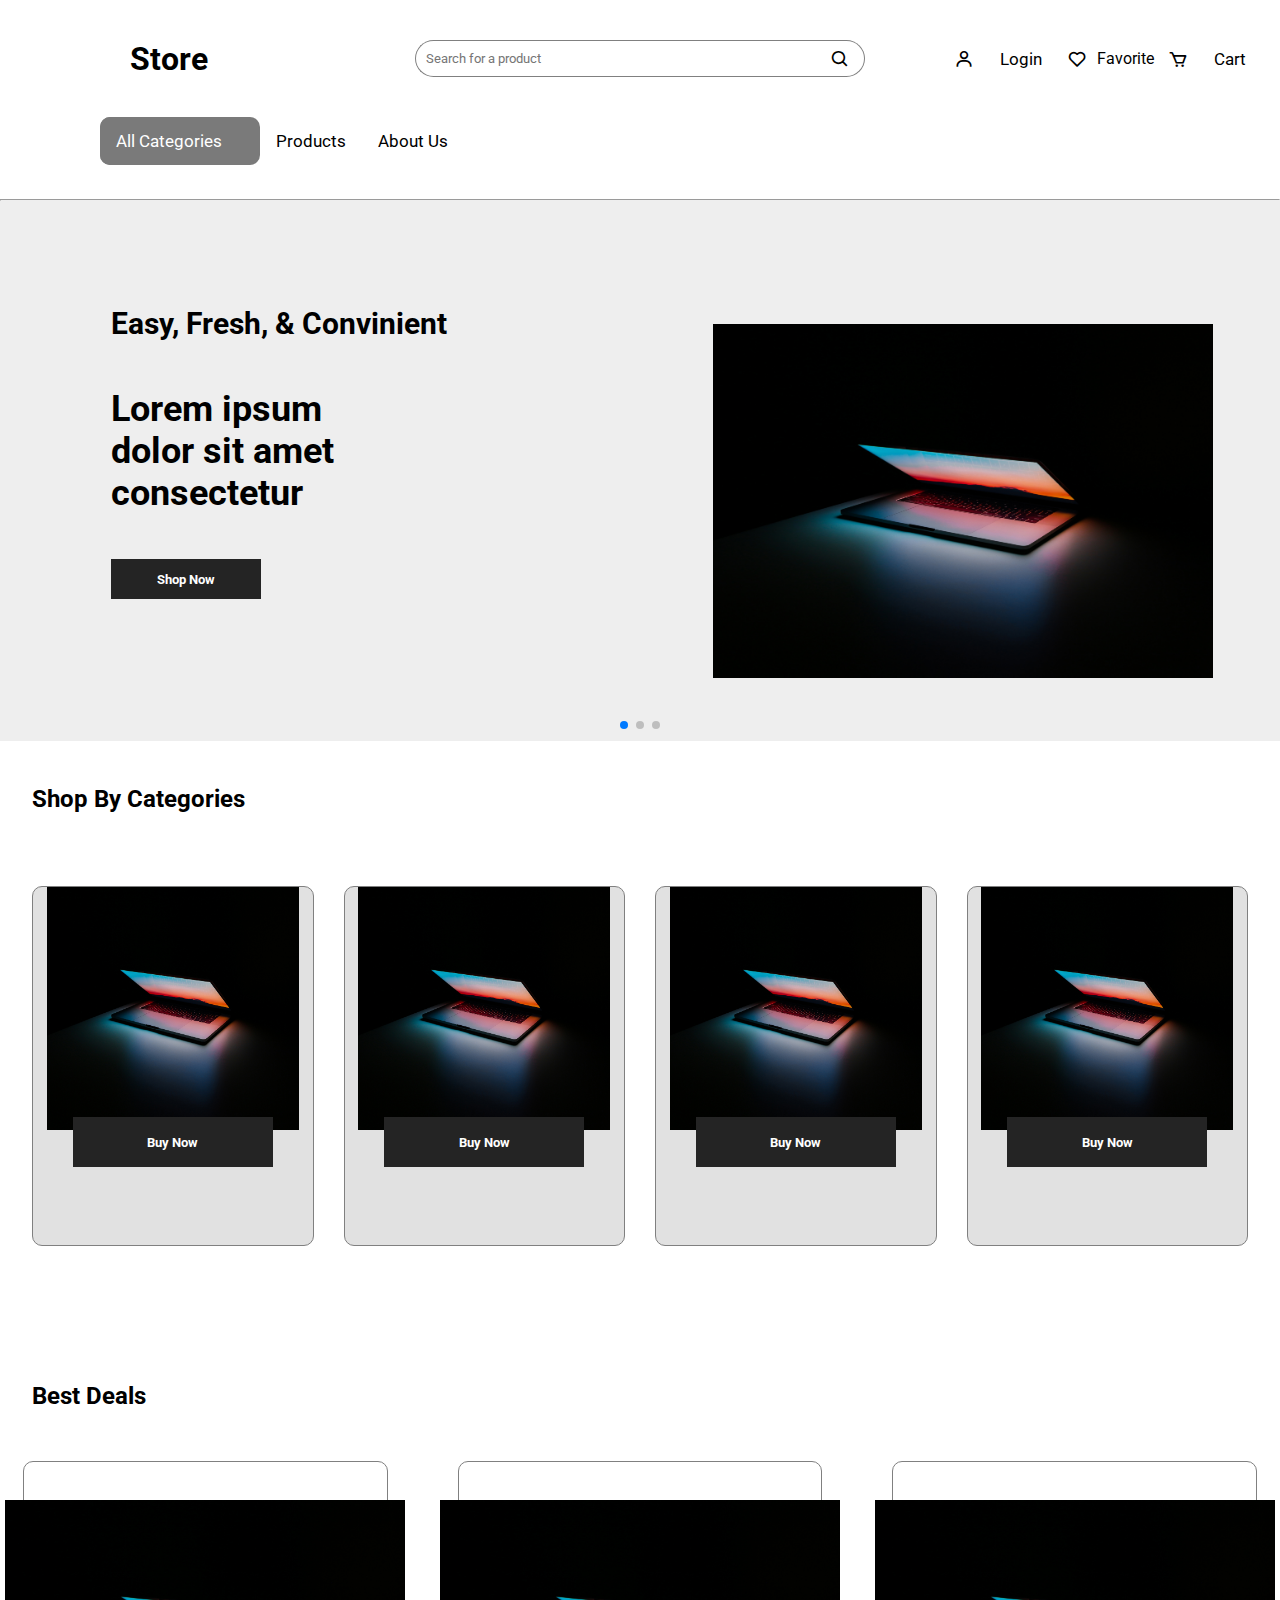
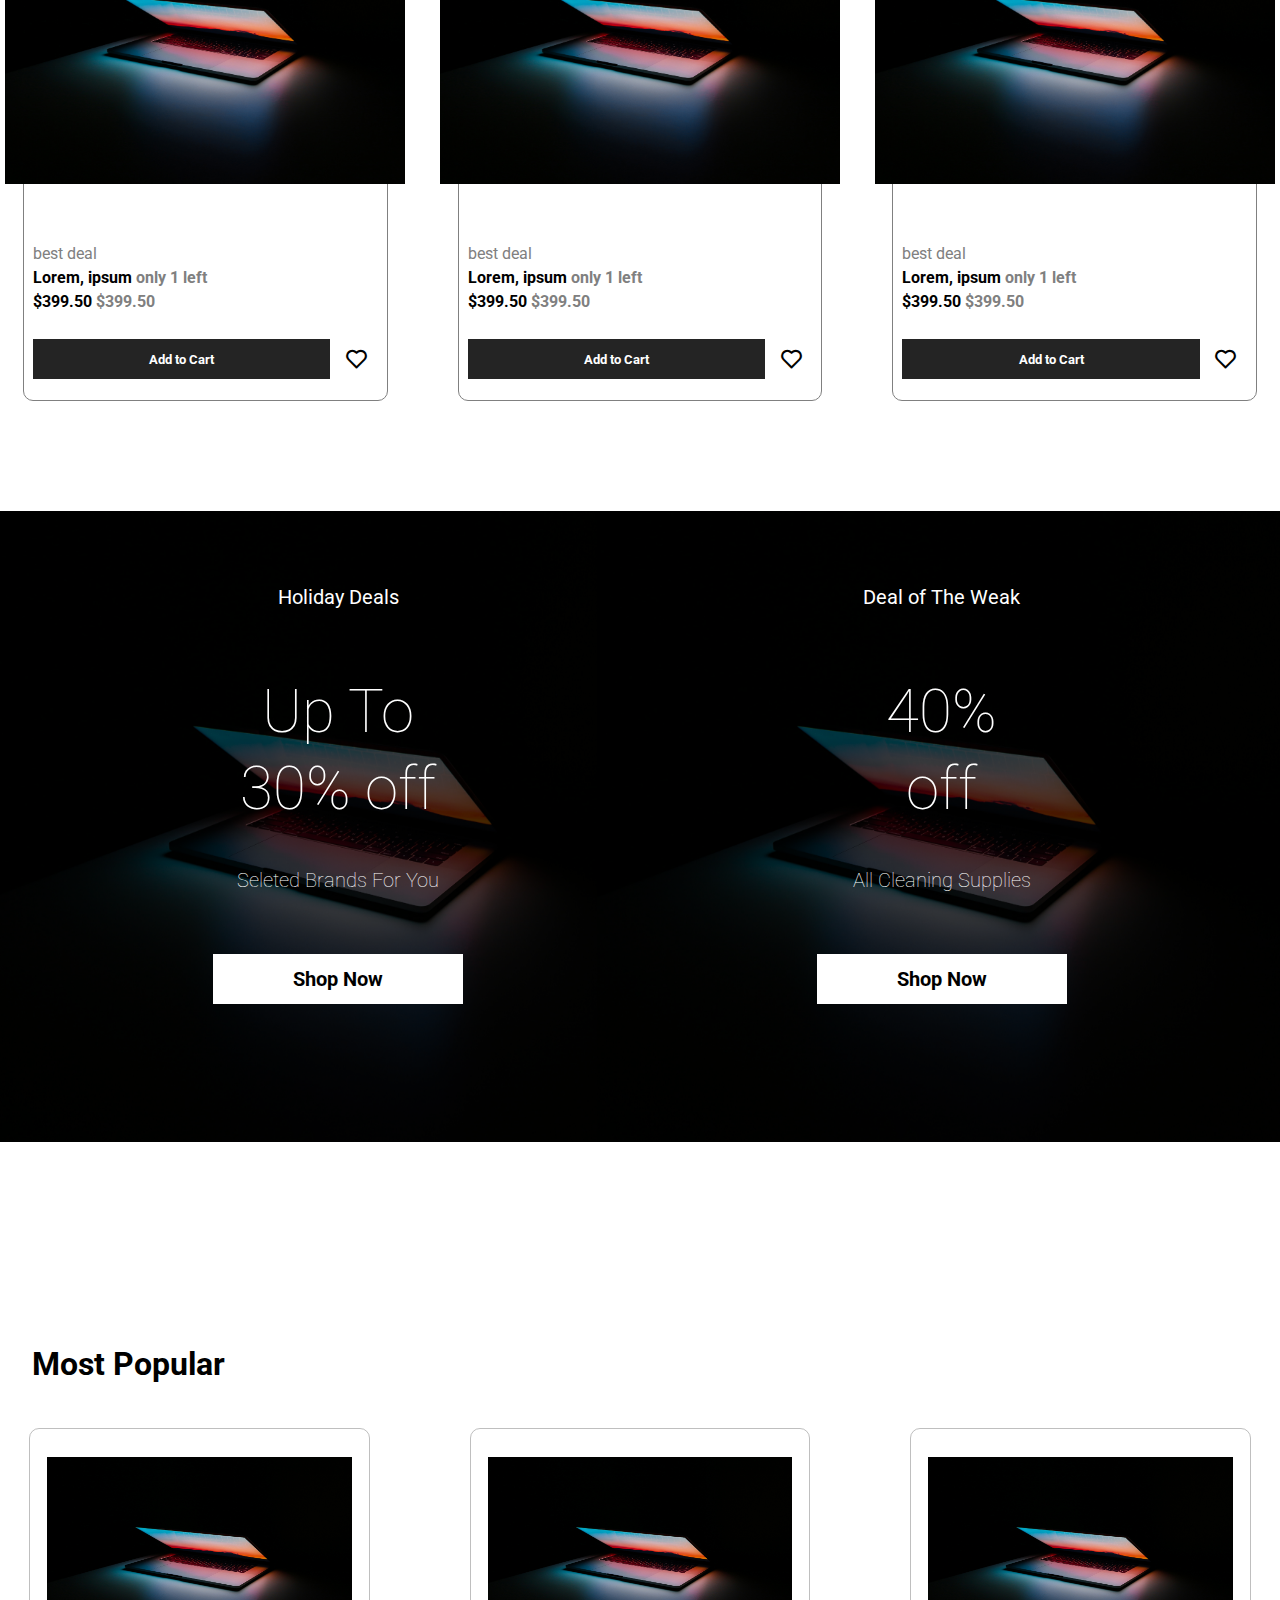
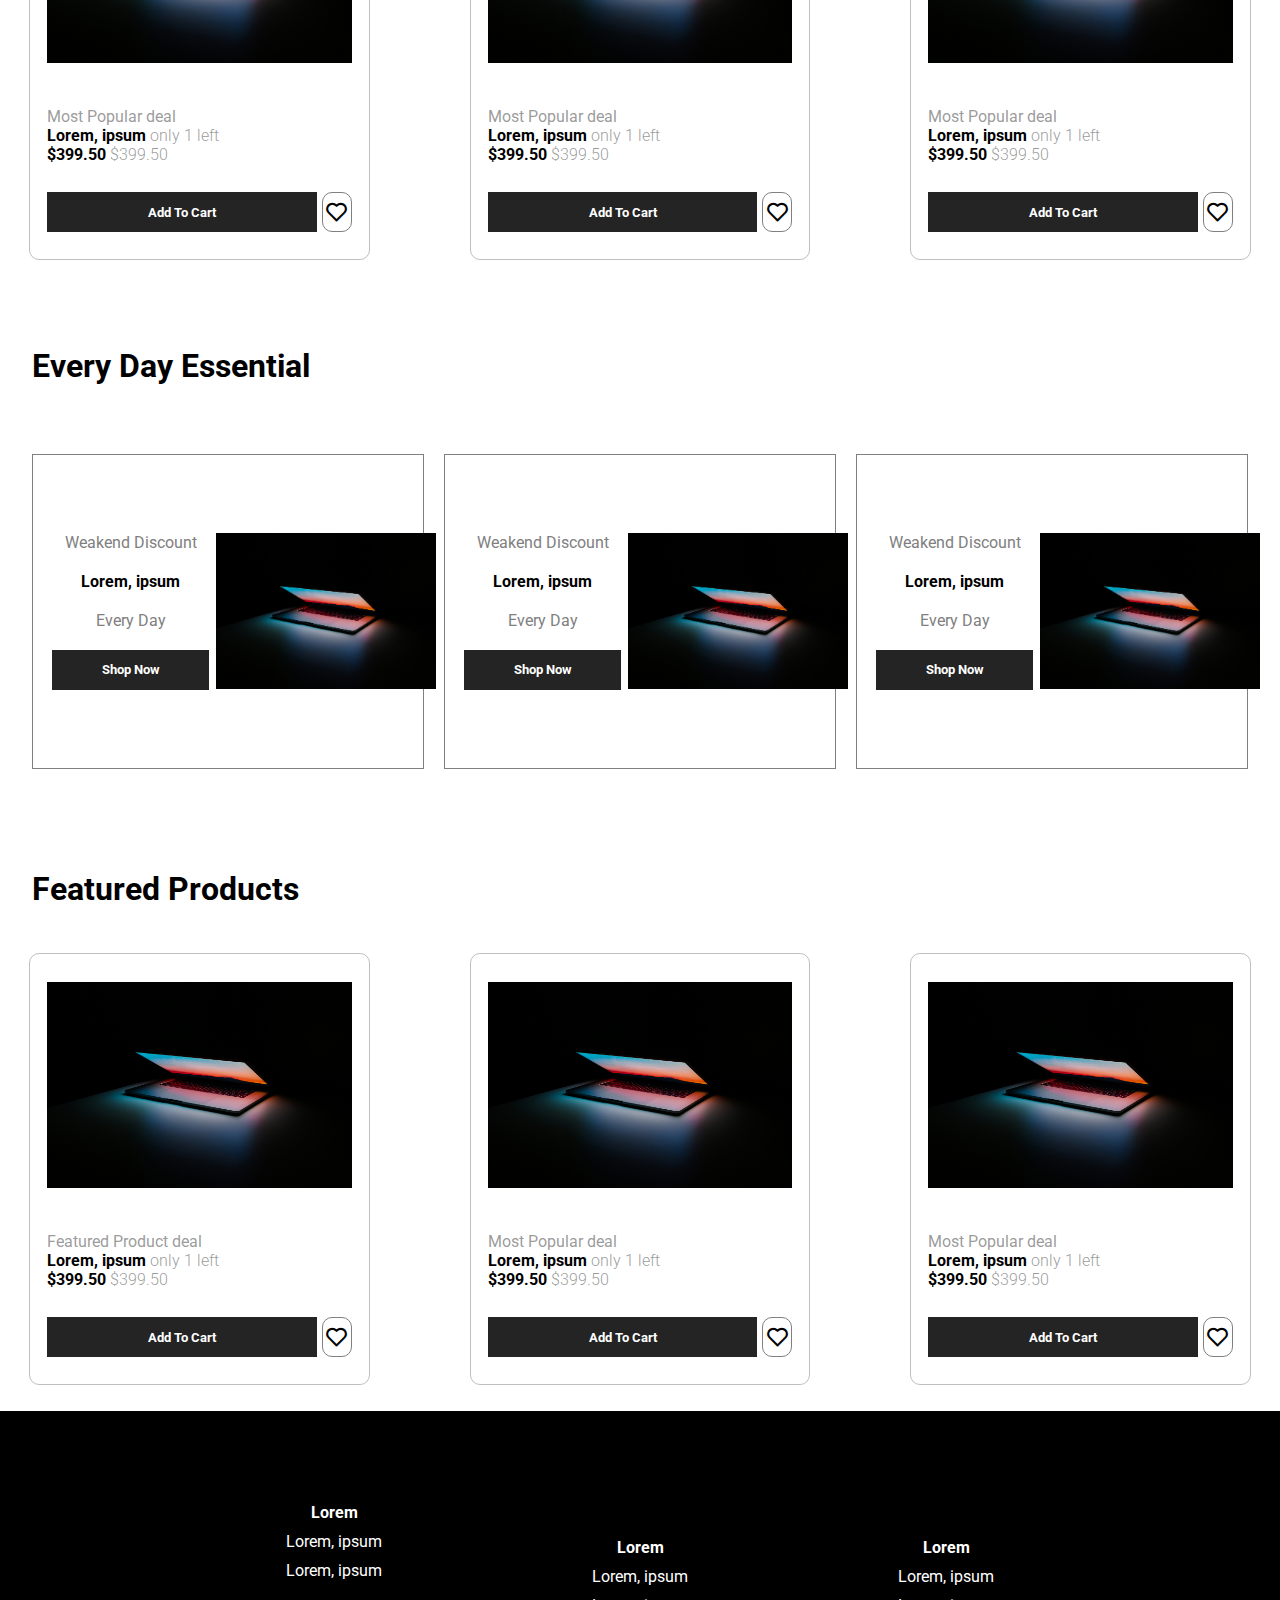
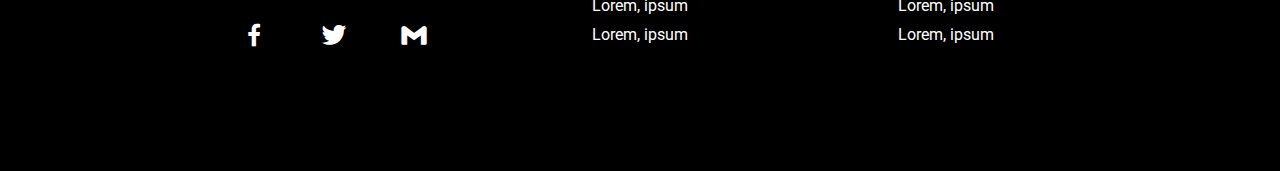
<file: index.html>
<!DOCTYPE html>
<html lang="en">

<head>
    <meta charset="UTF-8">
    <meta name="viewport" content="width=device-width, initial-scale=1.0">
    <title>Document</title>
    <link rel="stylesheet" href="style.css">
    <link href='https://unpkg.com/boxicons@2.1.4/css/boxicons.min.css' rel='stylesheet'>
    <link rel="stylesheet" href="https://cdn.jsdelivr.net/npm/swiper@11/swiper-bundle.min.css" />
</head>

<body>


    <div class="topnav" id="myTopnav">


        <div class="first">
            <div class="f1">
                <h1>Store</h1>
            </div>

            <div class="f2">
                <input type="search" placeholder="Search for a product">
                <i class='bx bx-search'></i>

            </div>

            <div class="f3">

                <div class="login">
                    <i class='bx bx-user'></i>
                    <a href="./SiginUp.html"><p>Login</p></a>
                </div>

                <div class="favorite">
                    <i class='bx bx-heart'></i>
                    <p>Favorite</p>
                </div>

                <div class="cart">
                    <i class='bx bx-cart'></i>
                    <a href="./Cart.html"><p>Cart</p></a>
                </div>

            </div>
        </div>

        <div class="dropdown">
            <a href="index.html" class="dropbtn">All Categories</a> 
        </div>

        <a href="./Prodcuts.html" class="active">Products</a>
        <a href="./AboutUs.html">About Us</a>
        

       
        <a href="javascript:void(0);" class="icon" onclick="myFunction()">&#9776;</a>
    </div>
    <br>

    <hr id="hr">


    <!-- Swiper -->
    <div class="swiper mySwiper">

        <div class="swiper-wrapper">

            <div class="swiper-slide">

                <div class="con1">
                    <div class="left">
                        <div class="l1">
                            <h1>Easy, Fresh, & Convinient</h1>
                        </div>

                        <div class="l2">
                            <h1>Lorem ipsum <br> dolor sit amet consectetur</h1>
                        </div>

                        <div class="l3">
                            <button>Shop Now</button>
                        </div>

                    </div>

                    <div class="right">
                        <img src="./img1.jpg" alt="Product Image">

                    </div>
                </div>

            </div>


            <div class="swiper-slide">

                <div class="con1">
                    <div class="left">
                        <div class="l1">
                            <h1>Easy, Fresh, & Convinient</h1>
                        </div>

                        <div class="l2">
                            <h1>Lorem ipsum <br> dolor sit amet consectetur</h1>
                        </div>

                        <div class="l3">
                            <button>Shop Now</button>
                        </div>

                    </div>

                    <div class="right">
                        <img src="./img1.jpg" alt="Product Image">

                    </div>
                </div>

            </div>


            <div class="swiper-slide">

                <div class="con1">
                    <div class="left">
                        <div class="l1">
                            <h1>Easy, Fresh, & Convinient</h1>
                        </div>

                        <div class="l2">
                            <h1>Lorem ipsum <br> dolor sit amet consectetur</h1>
                        </div>

                        <div class="l3">
                            <button>Shop Now</button>
                        </div>

                    </div>

                    <div class="right">
                        <img src="./img1.jpg" alt="Product Image">

                    </div>
                </div>

            </div>

        </div>

        <div class="swiper-pagination"></div>
    </div>


    <div class="container3">

        <div class="shop">
            <h2>Shop By Categories</h2>
        </div>

        <div class="slide">

            <div class="card">
                <div class="carimg">
                    <img src="./img1.jpg" alt="Product Image">
                </div>

                <div class="buybtn">
                    <button>Buy Now</button>
                </div>
            </div>

            <div class="card">
                <div class="carimg">
                    <img src="./img1.jpg" alt="Product Image">
                </div>

                <div class="buybtn">
                    <button>Buy Now</button>
                </div>
            </div>

            <div class="card">
                <div class="carimg">
                    <img src="./img1.jpg" alt="Product Image">
                </div>

                <div class="buybtn">
                    <button>Buy Now</button>
                </div>
            </div>

            <div class="card">
                <div class="carimg">
                    <img src="./img1.jpg" alt="Product Image">
                </div>

                <div class="buybtn">
                    <button>Buy Now</button>
                </div>
            </div>

        </div>
    </div>

    <div class="container4">

        <div class="best_deals">
            <h2>Best Deals</h2>
        </div>

        <div class="best_deals_card">

            <div class="best_deals_cards">
                <div class="best_deals_cards_img">
                    <img src="./img1.jpg" alt="Product image">
                </div>

                <div class="details">
                    <p id="best_deal_p">best deal</p>
                    <p id="best_deal_lorem">Lorem, ipsum <span id="best_deal_lorem_d">only 1 left</span></p>
                    <p id="best_deal_lorem">$399.50 <span id="best_deal_lorem_d">$399.50</span></p>
                </div>


                <div class="add_to_cart">
                    <button>Add to Cart</button>
                    <i class='bx bx-heart'></i>
                </div>


            </div>

            <div class="best_deals_cards">
                <div class="best_deals_cards_img">
                    <img src="./img1.jpg" alt="Product image">
                </div>

                <div class="details">
                    <p id="best_deal_p">best deal</p>
                    <p id="best_deal_lorem">Lorem, ipsum <span id="best_deal_lorem_d">only 1 left</span></p>
                    <p id="best_deal_lorem">$399.50 <span id="best_deal_lorem_d">$399.50</span></p>
                </div>


                <div class="add_to_cart">
                    <button>Add to Cart</button>
                    <i class='bx bx-heart'></i>
                </div>


            </div>

            <div class="best_deals_cards">

                <div class="best_deals_cards_img">
                    <img src="./img1.jpg" alt="Product image">
                </div>

                <div class="details">
                    <p id="best_deal_p">best deal</p>
                    <p id="best_deal_lorem">Lorem, ipsum <span id="best_deal_lorem_d">only 1 left</span></p>
                    <p id="best_deal_lorem">$399.50 <span id="best_deal_lorem_d">$399.50</span></p>
                </div>


                <div class="add_to_cart">
                    <button>Add to Cart</button>
                    <i class='bx bx-heart'></i>
                </div>


            </div>



        </div>

        <div class="best_deal_container">



            <div class="best_deal_container_card">
                <img src="./img1.1.png" alt="Product Image">
                <p id="holiday_deals">Holiday Deals</p>
                <h1 id="holiday_deals_Upto">Up To</h1>
                <h1 id="holiday_deals_Upto_30">30% off</h1>
                <p id="Seleted_Brands_For_You">Seleted Brands For You</p>
                <button id="holiady_btn">Shop Now</button>

            </div>

            <div class="best_deal_container_card">
                <img src="./img1.1.png" alt="Product Image">
                <p id="holiday_deals">Deal of The Weak</p>
                <h1 id="holiday_deals_Upto">40%</h1>
                <h1 id="holiday_deals_Upto_30">off</h1>
                <p id="Seleted_Brands_For_You">All Cleaning Supplies</p>
                <button id="holiady_btn">Shop Now</button>
            </div>



        </div>

    </div>

    <div class="Most_Popular">
        <div class="Most_Popular_Heading">
            <h1>Most Popular</h1>
        </div>

        <div class="Most_Popular_cards">
            <div class="Most_Popular_card">

                <div class="Most_Popular_card_image">
                    <img src="./img1.jpg" alt="">
                </div>

                <div class="Most_Popular_details">
                    <p id="Most_Popular_p">Most Popular deal</p>
                    <p id="Most_Popular_lorem">Lorem, ipsum <span id="Most_Popular_lorem_d">only 1 left</span></p>
                    <p id="Most_Popular_lorem">$399.50 <span id="Most_Popular_lorem_d">$399.50</span></p>

                </div>

                <div class="Most_Popular_btn">
                    <button>Add To Cart</button>
                    <i class='bx bx-heart'></i>
                </div>
            </div>

            <div class="Most_Popular_card">

                <div class="Most_Popular_card_image">
                    <img src="./img1.jpg" alt="">
                </div>

                <div class="Most_Popular_details">
                    <p id="Most_Popular_p">Most Popular deal</p>
                    <p id="Most_Popular_lorem">Lorem, ipsum <span id="Most_Popular_lorem_d">only 1 left</span></p>
                    <p id="Most_Popular_lorem">$399.50 <span id="Most_Popular_lorem_d">$399.50</span></p>

                </div>

                <div class="Most_Popular_btn">
                    <button>Add To Cart</button>
                    <i class='bx bx-heart'></i>
                </div>
            </div>

            <div class="Most_Popular_card">

                <div class="Most_Popular_card_image">
                    <img src="./img1.jpg" alt="">
                </div>

                <div class="Most_Popular_details">
                    <p id="Most_Popular_p">Most Popular deal</p>
                    <p id="Most_Popular_lorem">Lorem, ipsum <span id="Most_Popular_lorem_d">only 1 left</span></p>
                    <p id="Most_Popular_lorem">$399.50 <span id="Most_Popular_lorem_d">$399.50</span></p>

                </div>

                <div class="Most_Popular_btn">
                    <button>Add To Cart</button>
                    <i class='bx bx-heart'></i>
                </div>
            </div>


        </div>

    </div>


    <div class="container5">
        <div class="Every_Day_Essentials_heading">
            <h1>Every Day Essential</h1>
        </div>

        <div class="ed_cards">

            <div class="ed_card">

                <div class="ed_card_left">
                    <div class="ed_card_left_deatils">
                        <p id="Weakend_Discount">Weakend Discount</p>
                        <p id="Weakend_Discount_Lorem">Lorem, ipsum
                        </p>
                        <p id="Weakend_Discount_Every_Day">Every Day
                        </p>

                        <button>Shop Now</button>
                    </div>
                </div>

                <div class="ed_card_right">
                    <img src="./img1.jpg" alt="Product Image">
                </div>

            </div>

            <div class="ed_card">

                <div class="ed_card_left">
                    <div class="ed_card_left_deatils">
                        <p id="Weakend_Discount">Weakend Discount</p>
                        <p id="Weakend_Discount_Lorem">Lorem, ipsum
                        </p>
                        <p id="Weakend_Discount_Every_Day">Every Day
                        </p>

                        <button>Shop Now</button>
                    </div>
                </div>

                <div class="ed_card_right">
                    <img src="./img1.jpg" alt="Product Image">
                </div>

            </div>

            <div class="ed_card">

                <div class="ed_card_left">
                    <div class="ed_card_left_deatils">
                        <p id="Weakend_Discount">Weakend Discount</p>
                        <p id="Weakend_Discount_Lorem">Lorem, ipsum
                        </p>
                        <p id="Weakend_Discount_Every_Day">Every Day
                        </p>

                        <button>Shop Now</button>
                    </div>
                </div>

                <div class="ed_card_right">
                    <img src="./img1.jpg" alt="Product Image">
                </div>

            </div>

        </div>

    </div>

    <div class="Most_Popular">
        <div class="Most_Popular_Heading">
            <h1>Featured Products</h1>
        </div>

        <div class="Most_Popular_cards">
            <div class="Most_Popular_card">

                <div class="Most_Popular_card_image">
                    <img src="./img1.jpg" alt="">
                </div>

                <div class="Most_Popular_details">
                    <p id="Most_Popular_p">Featured Product deal</p>
                    <p id="Most_Popular_lorem">Lorem, ipsum <span id="Most_Popular_lorem_d">only 1 left</span></p>
                    <p id="Most_Popular_lorem">$399.50 <span id="Most_Popular_lorem_d">$399.50</span></p>

                </div>

                <div class="Most_Popular_btn">
                    <button>Add To Cart</button>
                    <i class='bx bx-heart'></i>
                </div>
            </div>

            <div class="Most_Popular_card">

                <div class="Most_Popular_card_image">
                    <img src="./img1.jpg" alt="">
                </div>

                <div class="Most_Popular_details">
                    <p id="Most_Popular_p">Most Popular deal</p>
                    <p id="Most_Popular_lorem">Lorem, ipsum <span id="Most_Popular_lorem_d">only 1 left</span></p>
                    <p id="Most_Popular_lorem">$399.50 <span id="Most_Popular_lorem_d">$399.50</span></p>

                </div>

                <div class="Most_Popular_btn">
                    <button>Add To Cart</button>
                    <i class='bx bx-heart'></i>
                </div>
            </div>

            <div class="Most_Popular_card">

                <div class="Most_Popular_card_image">
                    <img src="./img1.jpg" alt="">
                </div>

                <div class="Most_Popular_details">
                    <p id="Most_Popular_p">Most Popular deal</p>
                    <p id="Most_Popular_lorem">Lorem, ipsum <span id="Most_Popular_lorem_d">only 1 left</span></p>
                    <p id="Most_Popular_lorem">$399.50 <span id="Most_Popular_lorem_d">$399.50</span></p>

                </div>

                <div class="Most_Popular_btn">
                    <button>Add To Cart</button>
                    <i class='bx bx-heart'></i>
                </div>
            </div>


        </div>

    </div>


    <footer>

        <div class="Footer_first">
            <p id="Footer_Lorem">Lorem</p>
            <p>Lorem, ipsum</p>
            <p>Lorem, ipsum</p>

            <div class="icons">
                <i class='bx bxl-facebook'></i>
                <i class='bx bxl-twitter' ></i>
                <i class='bx bxl-gmail'></i>
            </div>


        </div>

        <div class="Footer_first">
            <p id="Footer_Lorem">Lorem</p>
            <p>Lorem, ipsum</p>
            <p>Lorem, ipsum</p>
            <p>Lorem, ipsum</p>
        </div>

        <div class="Footer_first">
            <p id="Footer_Lorem">Lorem</p>
            <p>Lorem, ipsum</p>
            <p>Lorem, ipsum</p>
            <p>Lorem, ipsum</p>
        </div>

    </footer>




    <script src="./script.js"></script>
    <script src="https://cdn.jsdelivr.net/npm/swiper@11/swiper-bundle.min.js"></script>

    <script>
        var swiper = new Swiper(".mySwiper", {
            pagination: {
                el: ".swiper-pagination",
            },
        });

    </script>
</body>

</html>
</file>
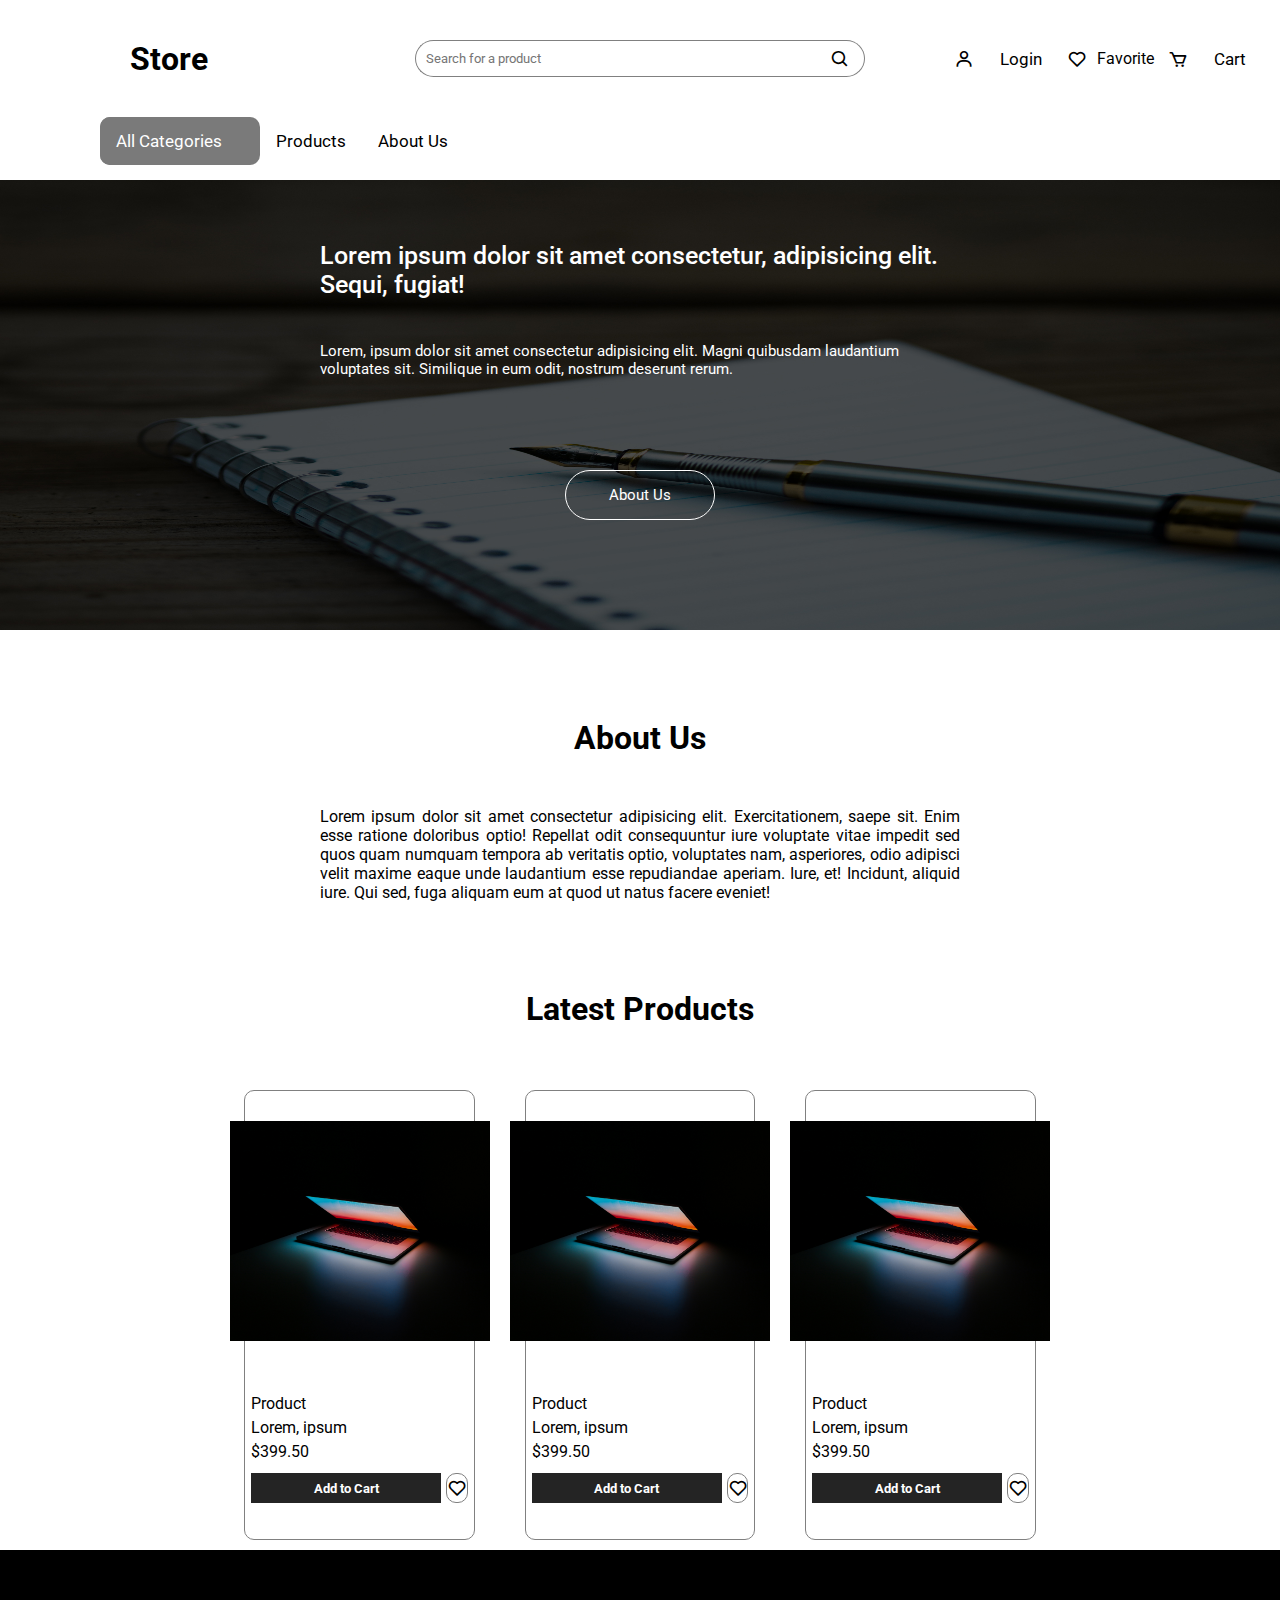
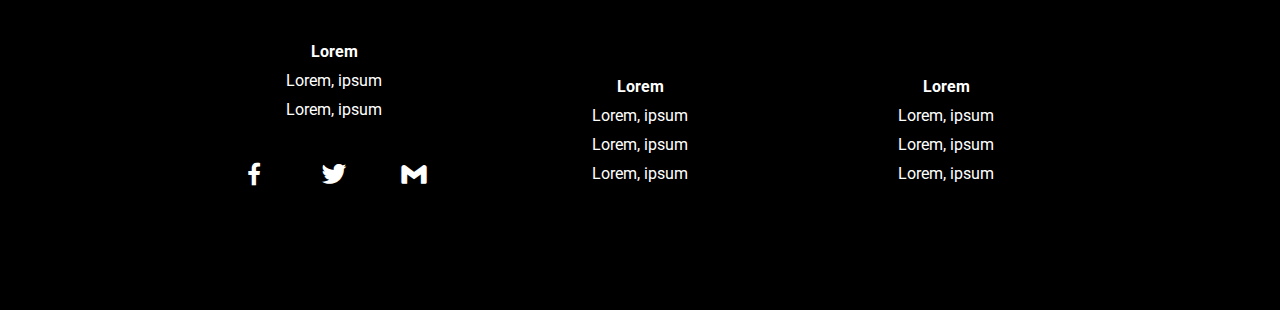
<file: AboutUs.html>
<!DOCTYPE html>
<html lang="en">

<head>
    <meta charset="UTF-8">
    <meta name="viewport" content="width=device-width, initial-scale=1.0">
    <title>Document</title>
    <link rel="stylesheet" href="components.css">
    <link rel="stylesheet" href="AboutUs.css">
    <link href='https://unpkg.com/boxicons@2.1.4/css/boxicons.min.css' rel='stylesheet'>
</head>

<body>

    <div class="topnav" id="myTopnav">


        <div class="first">
            <div class="f1">
                <h1>Store</h1>
            </div>

            <div class="f2">
                <input type="search" placeholder="Search for a product">
                <i class='bx bx-search'></i>

            </div>

            <div class="f3">

                <div class="login">
                    <i class='bx bx-user'></i>
                    <a href="./SiginUp.html"><p>Login</p></a>
                </div>

                <div class="favorite">
                    <i class='bx bx-heart'></i>
                    <p>Favorite</p>
                </div>

                <div class="cart">
                    <i class='bx bx-cart'></i>
                    <a href="./Cart.html"><p>Cart</p></a>
                </div>

            </div>
        </div>

        <div class="dropdown">
            <a href="index.html" class="dropbtn">All Categories</a> 
        </div>

        <a href="./Prodcuts.html" class="active">Products</a>
        <a href="./AboutUs.html">About Us</a>
        

       
        <a href="javascript:void(0);" class="icon" onclick="myFunction()">&#9776;</a>
    </div>



    <div class="aboutcontainer">
        <img src="./img6.jpg" alt="Image">
        <h1>Lorem ipsum dolor sit amet consectetur, adipisicing elit. Sequi, fugiat!</h1>
         <p>Lorem, ipsum dolor sit amet consectetur adipisicing elit. Magni quibusdam laudantium voluptates
            sit. Similique in eum odit, nostrum deserunt rerum.</p>

       <button>About Us</button>
       
    </div>

    <div class="aboutdetailsContainer">
        <h1>About Us</h1>
        <p>Lorem ipsum dolor sit amet consectetur adipisicing elit. Exercitationem, saepe sit. Enim esse ratione
            doloribus optio! Repellat odit consequuntur iure voluptate vitae impedit sed quos quam numquam tempora ab
            veritatis optio, voluptates nam, asperiores, odio adipisci velit maxime eaque unde laudantium esse
            repudiandae aperiam. Iure, et! Incidunt, aliquid iure. Qui sed, fuga aliquam eum at quod ut natus facere
            eveniet!</p>
    </div>

    <div class="latestProducts">
        <h1>Latest Products</h1>
    </div>


    <div class="products">

        <div class="productsCard">
            <div class="productsCardImage">
                <img src="./img1.jpg" alt="Product Image">
            </div>

            <div class="productsdetails">
                <p>Product</p>
                <p>Lorem, ipsum</p>
                <p>$399.50</p>

                <div class="productbtn">
                    <button>Add to Cart</button>
                    <i class='bx bx-heart'></i>
                </div>
            </div>
        </div>

        <div class="productsCard">
            <div class="productsCardImage">
                <img src="./img1.jpg" alt="Product Image">
            </div>

            <div class="productsdetails">
                <p>Product</p>
                <p>Lorem, ipsum</p>
                <p>$399.50</p>

                <div class="productbtn">
                    <button>Add to Cart</button>
                    <i class='bx bx-heart'></i>
                </div>
            </div>
        </div>

        <div class="productsCard">
            <div class="productsCardImage">
                <img src="./img1.jpg" alt="Product Image">
            </div>

            <div class="productsdetails">
                <p>Product</p>
                <p>Lorem, ipsum</p>
                <p>$399.50</p>

                <div class="productbtn">
                    <button>Add to Cart</button>
                    <i class='bx bx-heart'></i>
                </div>
            </div>
        </div>

    </div>



    <footer>

        <div class="Footer_first">
            <p id="Footer_Lorem">Lorem</p>
            <p>Lorem, ipsum</p>
            <p>Lorem, ipsum</p>

            <div class="icons">
                <i class='bx bxl-facebook'></i>
                <i class='bx bxl-twitter'></i>
                <i class='bx bxl-gmail'></i>
            </div>


        </div>

        <div class="Footer_first">
            <p id="Footer_Lorem">Lorem</p>
            <p>Lorem, ipsum</p>
            <p>Lorem, ipsum</p>
            <p>Lorem, ipsum</p>
        </div>

        <div class="Footer_first">
            <p id="Footer_Lorem">Lorem</p>
            <p>Lorem, ipsum</p>
            <p>Lorem, ipsum</p>
            <p>Lorem, ipsum</p>
        </div>

    </footer>


    <script src="./script.js"></script>
    <script>
         var swiper = new Swiper(".mySwiper", {
            pagination: {
                el: ".swiper-pagination",
            },
        });
    </script>
</body>

</html>
</file>
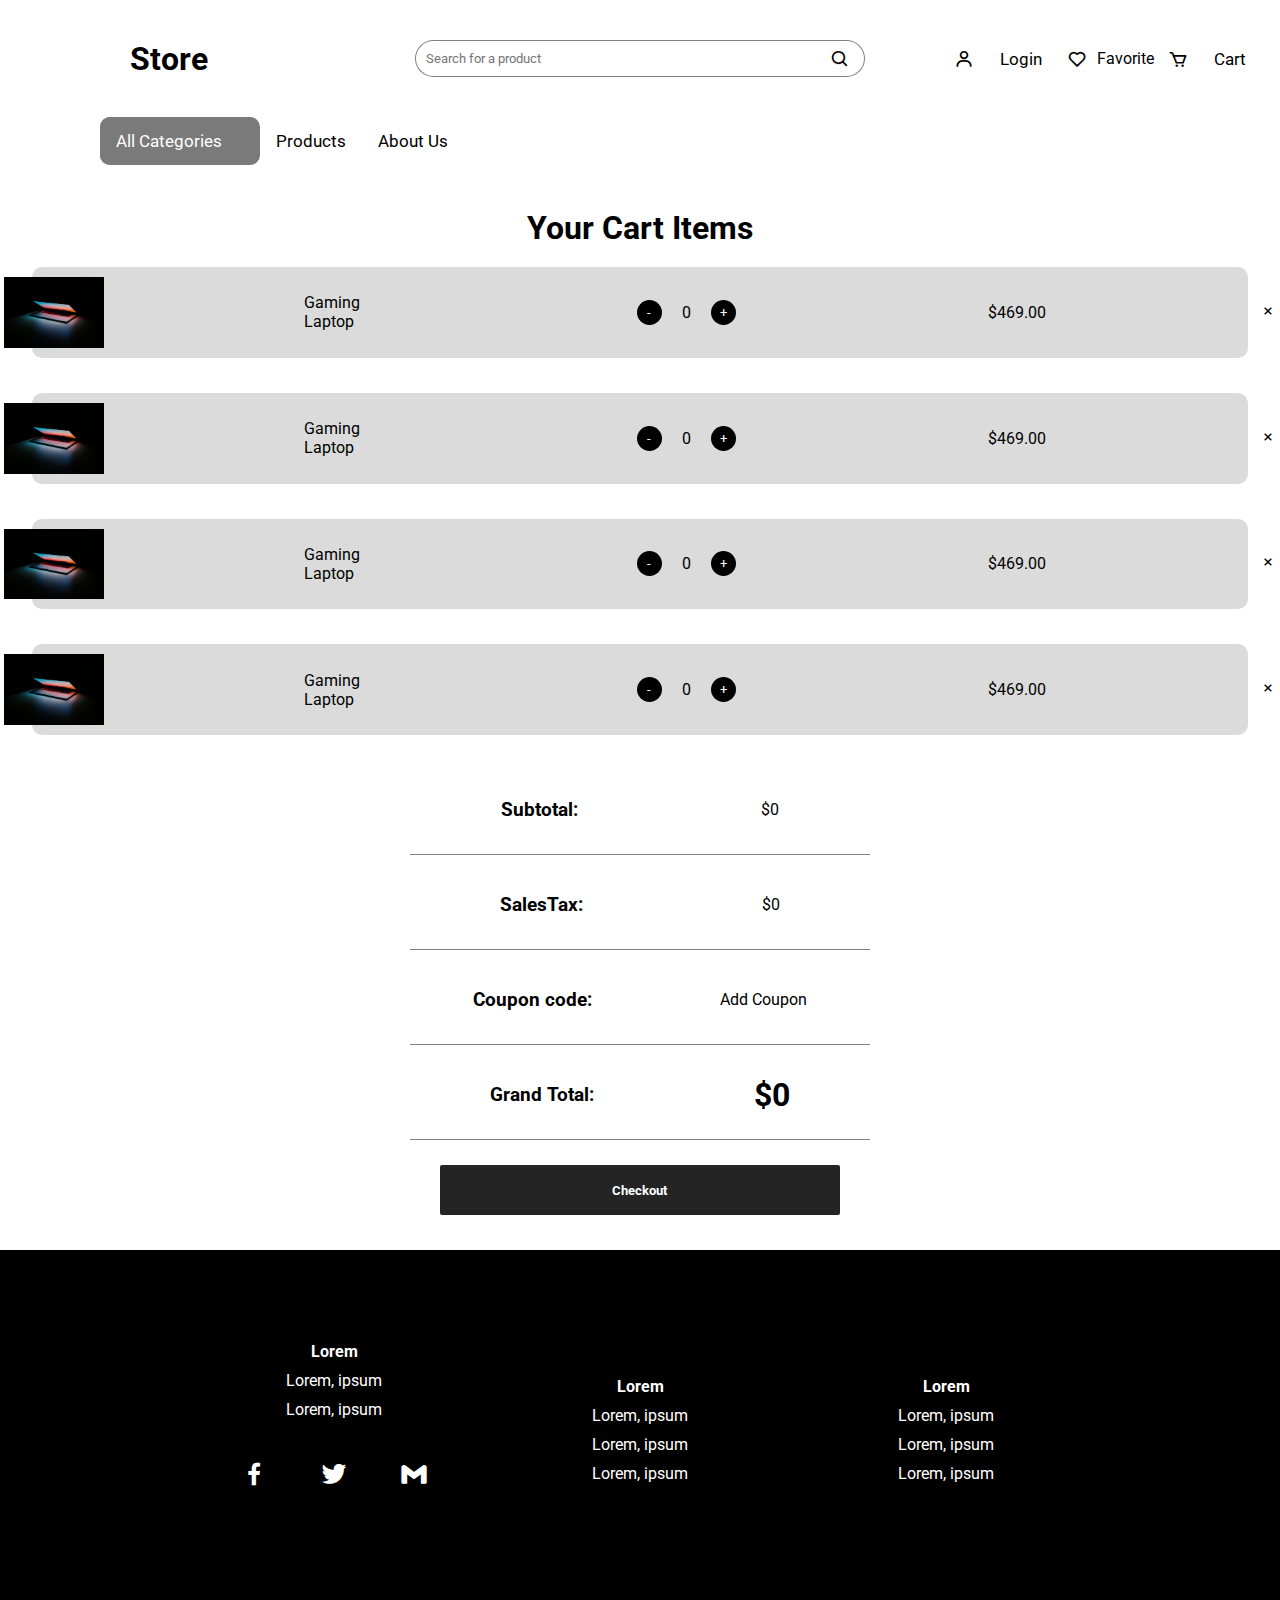
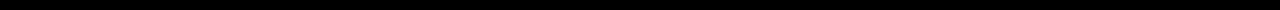
<file: Cart.html>
<!DOCTYPE html>
<html lang="en">

<head>
    <meta charset="UTF-8">
    <meta name="viewport" content="width=device-width, initial-scale=1.0">
    <title>Document</title>
    <link rel="stylesheet" href="Cart.css">
    <link rel="stylesheet" href="components.css">
    <link href='https://unpkg.com/boxicons@2.1.4/css/boxicons.min.css' rel='stylesheet'>
    <link rel="stylesheet" href="https://cdn.jsdelivr.net/npm/swiper@11/swiper-bundle.min.css" />
</head>

<body>


    <div class="topnav" id="myTopnav">


        <div class="first">
            <div class="f1">
                <h1>Store</h1>
            </div>

            <div class="f2">
                <input type="search" placeholder="Search for a product">
                <i class='bx bx-search'></i>

            </div>

            <div class="f3">

                <div class="login">
                    <i class='bx bx-user'></i>
                    <a href="./SiginUp.html"><p>Login</p></a>
                </div>

                <div class="favorite">
                    <i class='bx bx-heart'></i>
                    <p>Favorite</p>
                </div>

                <div class="cart">
                    <i class='bx bx-cart'></i>
                    <a href="./Cart.html"><p>Cart</p></a>
                </div>

            </div>
        </div>

        <div class="dropdown">
            <a href="index.html" class="dropbtn">All Categories</a> 
        </div>

        <a href="./Prodcuts.html" class="active">Products</a>
        <a href="./AboutUs.html">About Us</a>
        

       
        <a href="javascript:void(0);" class="icon" onclick="myFunction()">&#9776;</a>
    </div>
    <br>




    <div class="cartHeading">
        <h1>Your Cart Items</h1>
    </div>

    <div class="cartcontainer">


        <div id="cart1">

            <div class="cart-item" data-product-id="1">
                <img src="./img1.jpg" alt="">



                <span class="product-name">Gaming Laptop</span>

                <div class="inc">
                    <button class="quantity-btn" onclick="decrementQuantity(1), decrement('quantity') ">-</button>
                    <span class="quantity">0</span>
                    <button class="quantity-btn" onclick="incrementQuantity(1),increment('quantity')">+</button>
                </div>

                <div class="p">
                    <span id="price">$469.00 </span>
                </div>
                

                <span class="remove-btn" onclick="removeItem(1)"><i class='bx bx-x'></i></span>
            </div>

           

        </div>

        <div id="cart1">

            <div class="cart-item" data-product-id="1">
                <img src="./img1.jpg" alt="">



                <span class="product-name">Gaming Laptop</span>

                <div class="inc">
                    <button class="quantity-btn" onclick="decrementQuantity(1), decrement('quantity') ">-</button>
                    <span class="quantity">0</span>
                    <button class="quantity-btn" onclick="incrementQuantity(1),increment('quantity')">+</button>
                </div>

                <div class="p">
                    <span id="price">$469.00 </span>
                </div>
                

                <span class="remove-btn" onclick="removeItem(1)"><i class='bx bx-x'></i></span>
            </div>

           

        </div>

        <div id="cart1">

            <div class="cart-item" data-product-id="1">
                <img src="./img1.jpg" alt="">



                <span class="product-name">Gaming Laptop</span>

                <div class="inc">
                    <button class="quantity-btn" onclick="decrementQuantity(1), decrement('quantity') ">-</button>
                    <span class="quantity">0</span>
                    <button class="quantity-btn" onclick="incrementQuantity(1),increment('quantity')">+</button>
                </div>

                <div class="p">
                    <span id="price">$469.00 </span>
                </div>
                

                <span class="remove-btn" onclick="removeItem(1)"><i class='bx bx-x'></i></span>
            </div>

           

        </div>


        <div id="cart1">

            <div class="cart-item" data-product-id="1">
                <img src="./img1.jpg" alt="">



                <span class="product-name">Gaming Laptop</span>

                <div class="inc">
                    <button class="quantity-btn" onclick="decrementQuantity(1), decrement('quantity') ">-</button>
                    <span class="quantity">0</span>
                    <button class="quantity-btn" onclick="incrementQuantity(1),increment('quantity')">+</button>
                </div>

                <div class="p">
                    <span id="price">$469.00 </span>
                </div>
                

                <span class="remove-btn" onclick="removeItem(1)"><i class='bx bx-x'></i></span>
            </div>

           

        </div>

        <div class="checkout"> 
            <div class="checkoutFirst">
                <h3>Subtotal:</h3>
                <span id="price2">$0</span>
            </div>

            <div class="checkoutFirst">
                <h3>SalesTax:</h3>
                <span id="price3">$0</span>
            </div>

            <div class="checkoutFirst">
                <h3>Coupon code:</h3>
                <p>Add Coupon</p>
            </div>

            <div class="checkoutFirst">
                <h3>Grand Total:</h3>
                <h1 id="price4">$0</h1>
            </div>

            <div class="checkoutbtn">
                <button><a href="./checout.html" id="check">Checkout</a></button>
            </div>
        </div> 

    </div>


    <footer>

        <div class="Footer_first">
            <p id="Footer_Lorem">Lorem</p>
            <p>Lorem, ipsum</p>
            <p>Lorem, ipsum</p>

            <div class="icons">
                <i class='bx bxl-facebook'></i>
                <i class='bx bxl-twitter'></i>
                <i class='bx bxl-gmail'></i>
            </div>


        </div>

        <div class="Footer_first">
            <p id="Footer_Lorem">Lorem</p>
            <p>Lorem, ipsum</p>
            <p>Lorem, ipsum</p>
            <p>Lorem, ipsum</p>
        </div>

        <div class="Footer_first">
            <p id="Footer_Lorem">Lorem</p>
            <p>Lorem, ipsum</p>
            <p>Lorem, ipsum</p>
            <p>Lorem, ipsum</p>
        </div>

    </footer>




    <script src="./script.js"></script>
    <script src="https://cdn.jsdelivr.net/npm/swiper@11/swiper-bundle.min.js"></script>

    <script>
        var swiper = new Swiper(".mySwiper", {
            pagination: {
                el: ".swiper-pagination",
            },
        });



        function increment(elementClass) {
            const element = document.getElementsByClassName(elementClass);
            let value = parseInt(element.innerText);
            value++;
            element.innerText = value;

            if (elementClass === 'quantity') {
                const priceElement = document.getElementById('price');
                let price = parseFloat(priceElement.innerText.slice(1));
                price += 469.00;
                priceElement.innerText = '$' + price.toFixed(2);
            }

            if (elementClass === 'quantity') {
                const priceElement = document.getElementById('price2');
                let price = parseFloat(priceElement.innerText.slice(1));
                price += 469.00;
                priceElement.innerText = '$' + price.toFixed(2);
            }

            if (elementClass === 'quantity') {
                const priceElement = document.getElementById('price3');
                let price = parseFloat(priceElement.innerText.slice(1));
                price += 10.00;
                priceElement.innerText = '$' + price.toFixed(2);
            }

            if (elementClass === 'quantity') {
                const priceElement = document.getElementById('price4');
                let price = parseFloat(priceElement.innerText.slice(1));
                price += 479.00;
                priceElement.innerText = '$' + price.toFixed(2);
            }
        }

        function decrement(elementClass) {
            const element = document.getElementsByClassName(elementClass);
            let value = parseInt(element.innerText);
            value++;
            element.innerText = value;

            if (elementClass === 'quantity') {
                const priceElement = document.getElementById('price');
                let price = parseFloat(priceElement.innerText.slice(1));
                price -= 469.00;
                priceElement.innerText = '$' + price.toFixed(2);
            }

            if (elementClass === 'quantity') {
                const priceElement = document.getElementById('price2');
                let price = parseFloat(priceElement.innerText.slice(1));
                price -= 469.00;
                priceElement.innerText = '$' + price.toFixed(2);
            }

            if (elementClass === 'quantity') {
                const priceElement = document.getElementById('price3');
                let price = parseFloat(priceElement.innerText.slice(1));
                price -= 10.00;
                priceElement.innerText = '$' + price.toFixed(2);
            }

            if (elementClass === 'quantity') {
                const priceElement = document.getElementById('price4');
                let price = parseFloat(priceElement.innerText.slice(1));
                price -= 10.00;
                priceElement.innerText = '$' + price.toFixed(2);
            }
        }


        function incrementQuantity(productId) {
            updateQuantity(productId, 1);

        }

        function decrementQuantity(productId) {
            updateQuantity(productId, -1);
        }

        function updateQuantity(productId, change) {
            var cartItem = document.querySelector('[data-product-id="' + productId + '"]');
            var quantityElement = cartItem.querySelector('.quantity');
            var quantity = parseInt(quantityElement.textContent);
            quantity += change;

            if (quantity >= 0) {
                quantityElement.textContent = quantity;

                
                if (quantity === 0) {
                    removeItem(productId);
                }
            }
        }

        function removeItem(productId) {
            var cartItem = document.querySelector('[data-product-id="' + productId + '"]');
            if (cartItem) {
                cartItem.remove();
            }
        }



    </script>
</body>

</html>
</file>
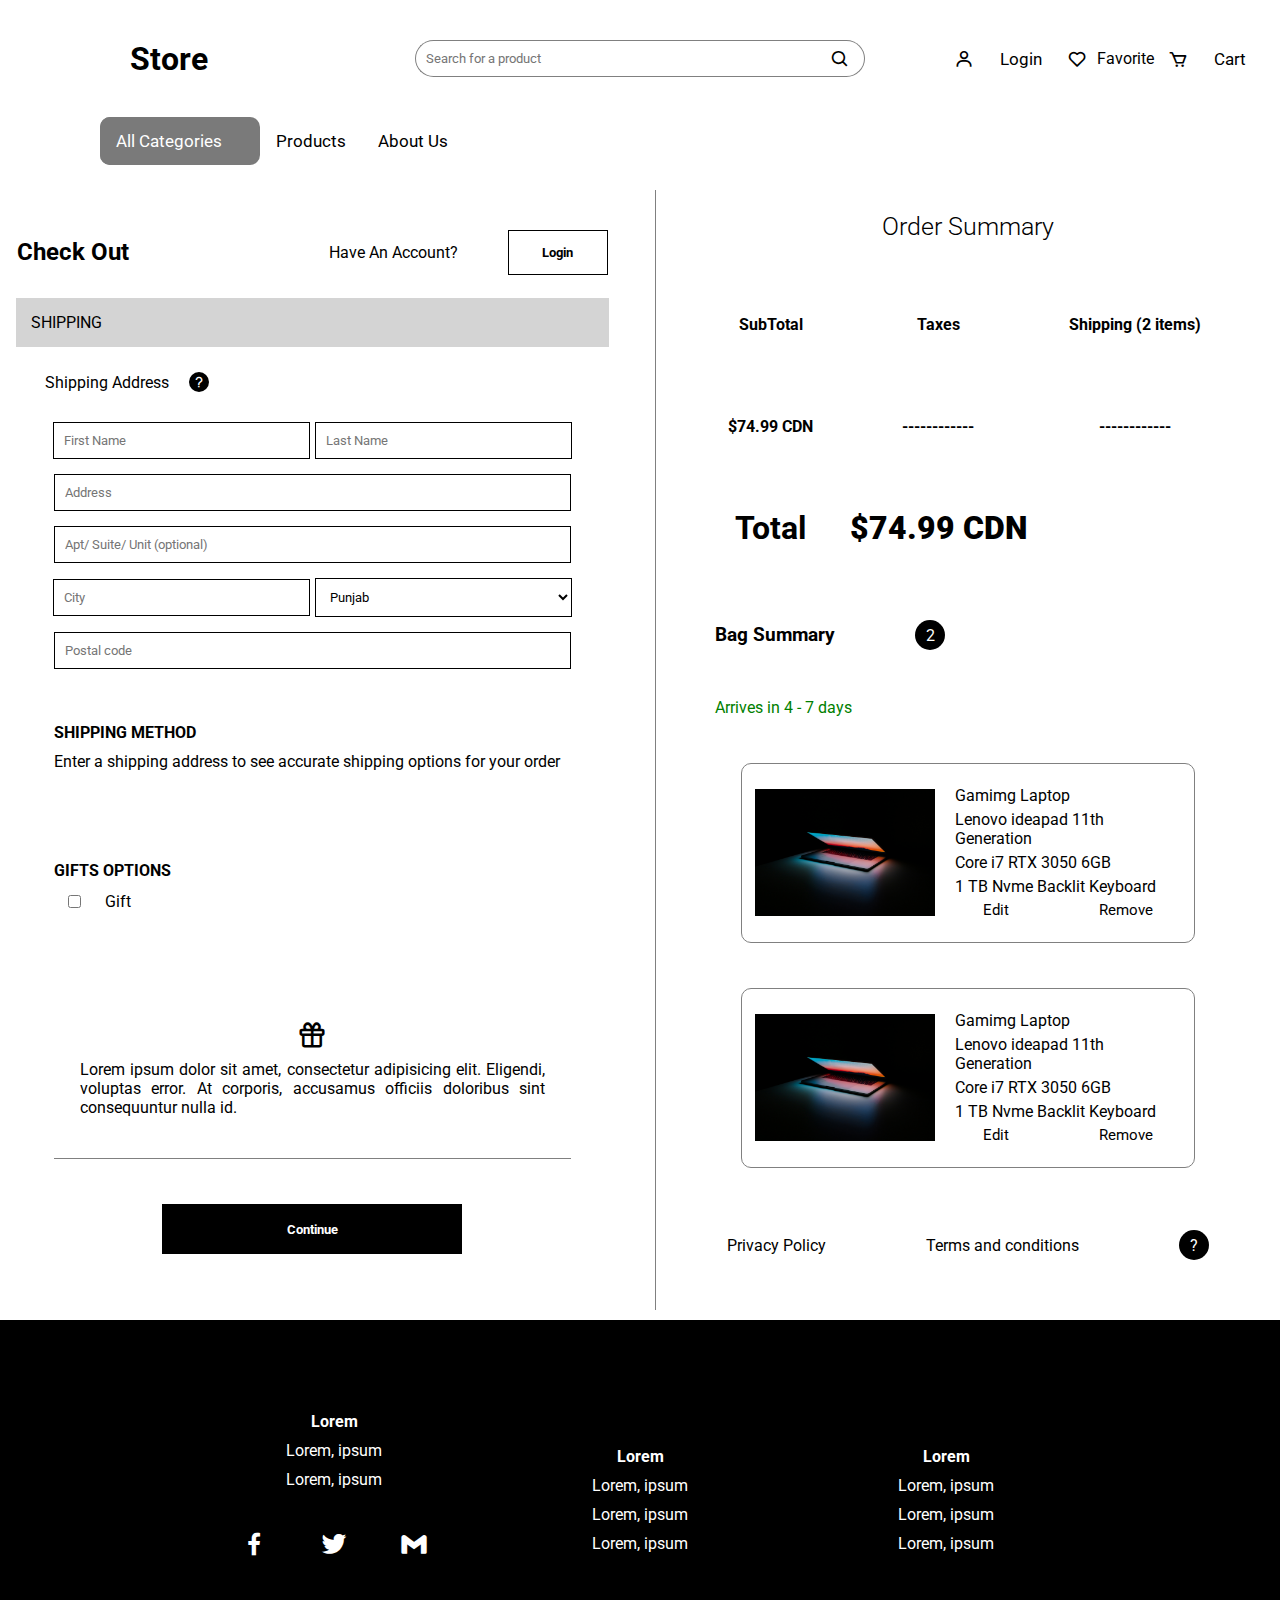
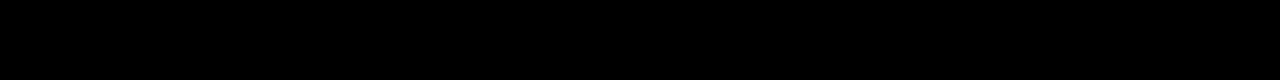
<file: checout.html>
<!DOCTYPE html>
<html lang="en">

<head>
    <meta charset="UTF-8">
    <meta name="viewport" content="width=device-width, initial-scale=1.0">
    <title>Document</title>
    <link rel="stylesheet" href="./components.css">
    <link rel="stylesheet" href="./checkout.css">
    <link href='https://unpkg.com/boxicons@2.1.4/css/boxicons.min.css' rel='stylesheet'>
</head>

<body>


    <div class="topnav" id="myTopnav">


        <div class="first">
            <div class="f1">
                <h1>Store</h1>
            </div>

            <div class="f2">
                <input type="search" placeholder="Search for a product">
                <i class='bx bx-search'></i>

            </div>

            <div class="f3">

                <div class="login">
                    <i class='bx bx-user'></i>
                    <a href="./SiginUp.html">
                        <p>Login</p>
                    </a>
                </div>

                <div class="favorite">
                    <i class='bx bx-heart'></i>
                    <p>Favorite</p>
                </div>

                <div class="cart">
                    <i class='bx bx-cart'></i>
                    <a href="./Cart.html">
                        <p>Cart</p>
                    </a>
                </div>

            </div>
        </div>

        <div class="dropdown">
            <a href="index.html" class="dropbtn">All Categories</a>
        </div>

        <a href="./Prodcuts.html" class="active">Products</a>
        <a href="./AboutUs.html">About Us</a>



        <a href="javascript:void(0);" class="icon" onclick="myFunction()">&#9776;</a>
    </div>

    <div class="checkoutFirstContainer">
        <div class="checkoutLEft">
            <div class="leftNav">
                <h2>Check Out</h2>

                <div class="acc">
                    <p>Have An Account?</p>
                    <button>Login</button>
                </div>
            </div>

            <div class="shipping">
                <p>SHIPPING</p>
            </div>

            <div class="checkoutForm">

                <div class="shippingAddress">
                    <p>Shipping Address</p>
                    <i class='bx bx-question-mark'></i>
                </div>

                <form action="">
                    <div class="naming">
                        <input type="text" placeholder="First Name">
                        <input type="text" placeholder="Last Name">
                    </div>

                    <input type="text" placeholder="Address">
                    <input type="text" placeholder="Apt/ Suite/ Unit (optional)">

                    <div class="naming">
                        <input type="text" placeholder="City">
                        <select name="" id="option">
                            <option value="">Punjab</option>
                            <option value="">Sindh</option>
                            <option value="">Balochistan</option>
                            <option value="">Kyber Pakhtunkwa</option>
                            <option value="">Gilgit</option>
                        </select>
                    </div>

                    <input type="text" name="" id="" placeholder="Postal code">

                    <div class="ShippingMethod">
                        <h4>SHIPPING METHOD</h4>
                        <p>Enter a shipping address to see accurate shipping options for your order</p>
                    </div>

                    <div class="ShippingMethod">
                        <h4>GIFTS OPTIONS</h4>

                        <div class="gift">
                            <input type="checkbox" id="horns" name="horns" />
                            <label for="horns">Gift</label>

                        </div>

                    </div>

                    <div class="ShippingMethodd">
                        <i class='bx bx-gift'></i>
                        <p>Lorem ipsum dolor sit amet, consectetur adipisicing elit. Eligendi, voluptas error. At
                            corporis, accusamus officiis doloribus sint consequuntur nulla id.</p>

                    </div>

                    <div class="ShippingMethoddd">
                        <button>Continue</button>

                    </div>

                </form>
            </div>

        </div>

        <div class="checkoutRIght">
            <div class="rightfirNav">
                <p>Order Summary</p>
            </div>

           <div class="summary">
                <div class="subtotal">
                    <table>
                        <tr>
                            <th>SubTotal</th>
                            <th>Taxes</th>
                            <th>Shipping (2 items)</th>
                        </tr>

                        <tr>
                            <td><b>$74.99 CDN</b></td>
                            <td><b>------------</b></td>
                            <td><b>------------</b></td>
                        </tr>

                        <tr>
                            <th>
                                <h1>Total</h1>
                            </th>
                            <th>
                                <h1><b>$74.99 CDN</b></h1>
                            </th>
                        </tr>

                    </table>
                </div>
            </div>

             <div class="BagTotal">
                <div class="sumamryHeading">
                    <h3>Bag Summary</h3>
                    <p>2</p>
                </div>

                <div class="sumamryHeading1">
                    <p>Arrives in 4 - 7 days</p>
                </div> 


                <div class="itemsCheckout">
                    <div class="itemCheckoutCard">
                        <img src="./img1.jpg" alt="Product Image">

                        <div class="itemcheckoutdetails">
                            <p>Gamimg Laptop</p>
                            <p>Lenovo ideapad 11th Generation</p>
                            <p>Core i7 RTX 3050 6GB</p>
                            <p>1 TB Nvme Backlit Keyboard</p>

                            <div class="edit">
                                <p>Edit</p>
                                <p>Remove</p>
                            </div>
                        </div>

                    </div>

                   <div class="itemCheckoutCard">
                        <img src="./img1.jpg" alt="Product Image">

                        <div class="itemcheckoutdetails">
                            <p>Gamimg Laptop</p>
                            <p>Lenovo ideapad 11th Generation</p>
                            <p>Core i7 RTX 3050 6GB</p>
                            <p>1 TB Nvme Backlit Keyboard</p>

                            <div class="edit">
                                <p>Edit</p>
                                <p>Remove</p>
                            </div>
                        </div>

                    </div>           
                </div>

                 <div class="privacy">
                    <p>Privacy Policy</p>
                    <p>Terms and conditions</p>
                    <p id="que">?</p>
                </div>

            </div>


        </div>
    </div>


    <footer>

        <div class="Footer_first">
            <p id="Footer_Lorem">Lorem</p>
            <p>Lorem, ipsum</p>
            <p>Lorem, ipsum</p>

            <div class="icons">
                <i class='bx bxl-facebook'></i>
                <i class='bx bxl-twitter'></i>
                <i class='bx bxl-gmail'></i>
            </div>


        </div>

        <div class="Footer_first">
            <p id="Footer_Lorem">Lorem</p>
            <p>Lorem, ipsum</p>
            <p>Lorem, ipsum</p>
            <p>Lorem, ipsum</p>
        </div>

        <div class="Footer_first">
            <p id="Footer_Lorem">Lorem</p>
            <p>Lorem, ipsum</p>
            <p>Lorem, ipsum</p>
            <p>Lorem, ipsum</p>
        </div>

    </footer>




    <script src="./script.js"></script>
    <script>
        var swiper = new Swiper(".mySwiper", {
            pagination: {
                el: ".swiper-pagination",
            },
        });
    </script>

</body>

</html>
</file>
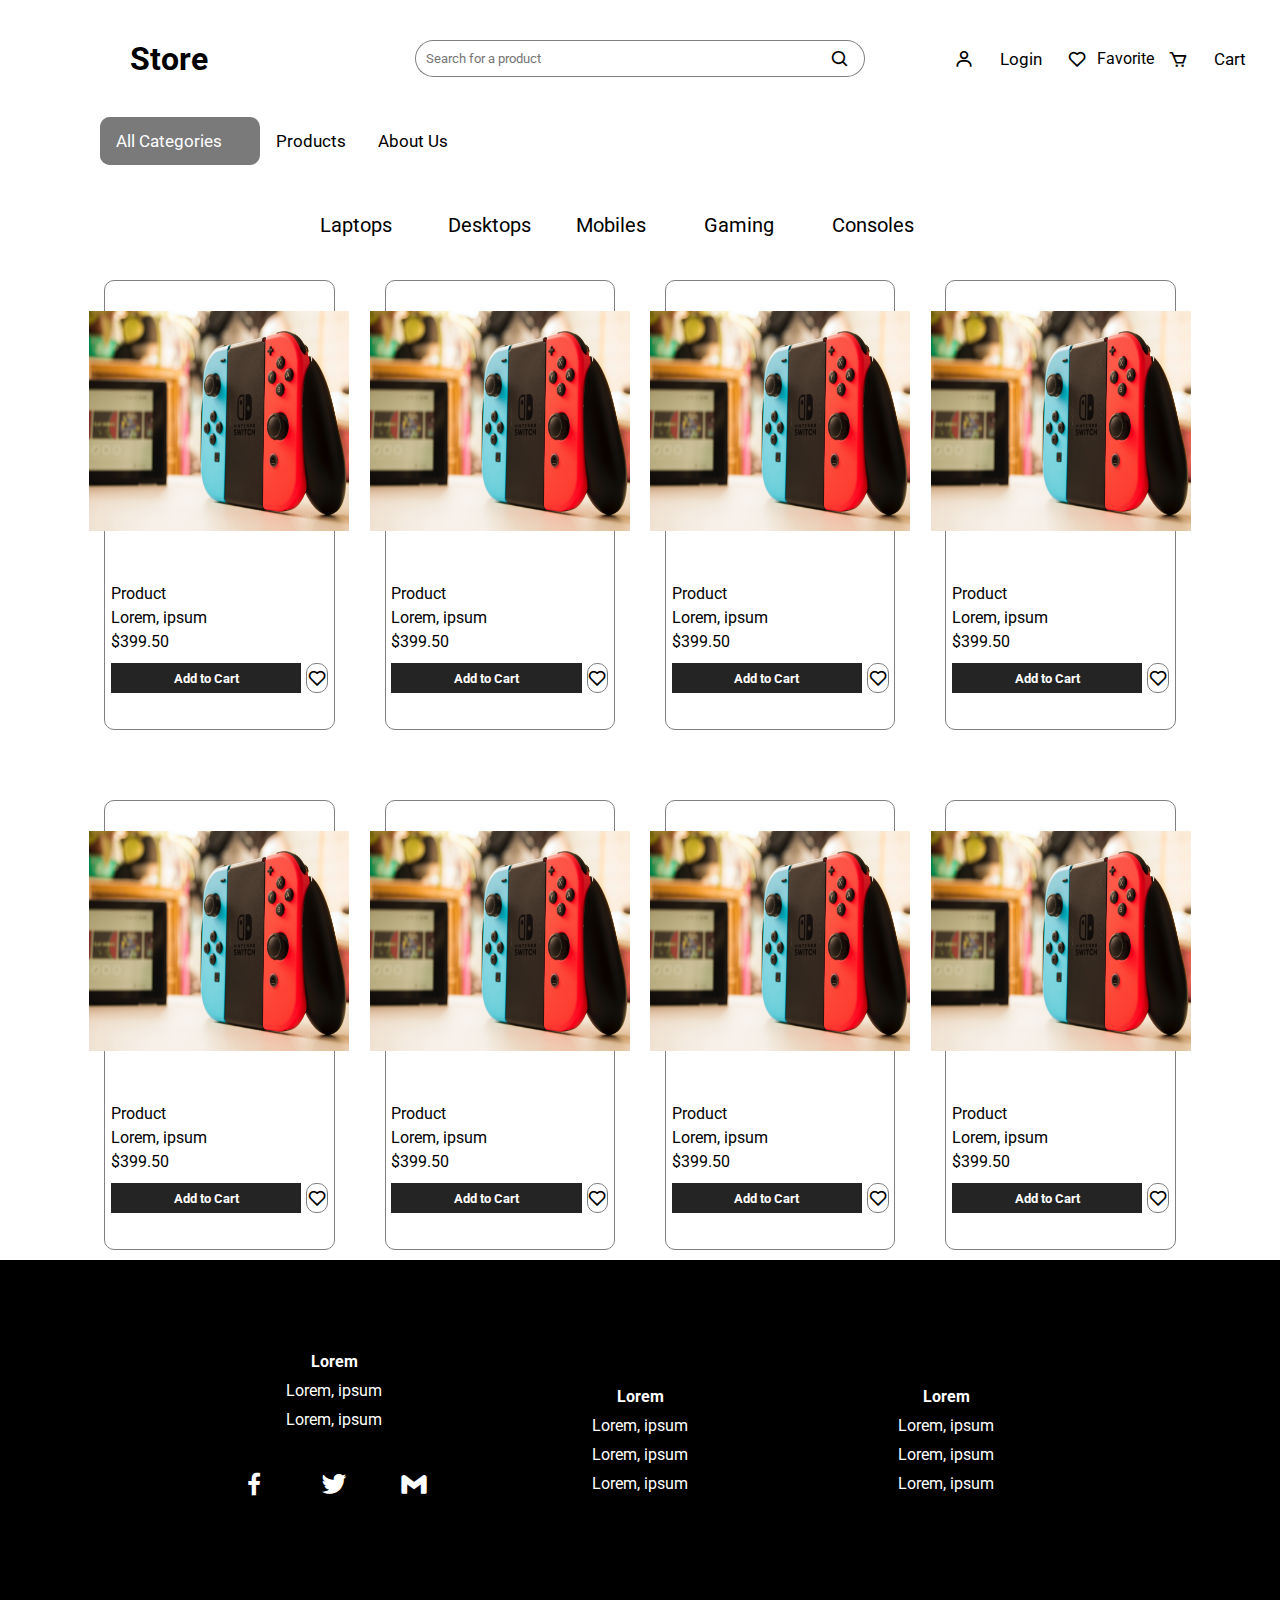
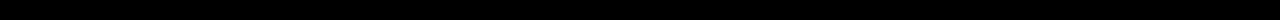
<file: Consoles.html>
<!DOCTYPE html>
<html lang="en">

<head>
    <meta charset="UTF-8">
    <meta name="viewport" content="width=device-width, initial-scale=1.0">
    <title>Document</title>
    <link rel="stylesheet" href="../components.css">
    <link rel="stylesheet" href="../products.css">
    <link href='https://unpkg.com/boxicons@2.1.4/css/boxicons.min.css' rel='stylesheet'>
</head>

<body>

    <div class="topnav" id="myTopnav">


        <div class="first">
            <div class="f1">
                <h1>Store</h1>
            </div>

            <div class="f2">
                <input type="search" placeholder="Search for a product">
                <i class='bx bx-search'></i>

            </div>

            <div class="f3">

                <div class="login">
                    <i class='bx bx-user'></i>
                    <a href="./SiginUp.html"><p>Login</p></a>
                </div>

                <div class="favorite">
                    <i class='bx bx-heart'></i>
                    <p>Favorite</p>
                </div>

                <div class="cart">
                    <i class='bx bx-cart'></i>
                    <a href="./Cart.html"><p>Cart</p></a>
                </div>

            </div>
        </div>

        <div class="dropdown">
            <a href="index.html" class="dropbtn">All Categories</a> 
        </div>

        <a href="./Prodcuts.html" class="active">Products</a>
        <a href="./AboutUs.html">About Us</a>
        

       
        <a href="javascript:void(0);" class="icon" onclick="myFunction()">&#9776;</a>
    </div>

    <div class="tabs">
        <li><a href="../Prodcuts.html">Laptops</a></li>
        <li><a href="./Desktop.html">Desktops</a></li>
        <li><a href="./Mobiles.html">Mobiles</a></li>
        <li><a href="./Gaming.html">Gaming</a></li>
        <li><a href="./Consoles.html">Consoles</a></li>
    </div>


     <div class="products">
        <div class="productsCard">
            <div class="productsCardImage">
                <img src="./img5.jpg" alt="Product Image">
            </div>

            <div class="productsdetails">
                <p>Product</p>
                <p>Lorem, ipsum</p>
                <p>$399.50</p>

                <div class="productbtn">
                    <button>Add to Cart</button>
                    <i class='bx bx-heart'></i>
                </div>
            </div>
        </div>

        <div class="productsCard">
            <div class="productsCardImage">
                <img src="./img5.jpg" alt="Product Image">
            </div>

            <div class="productsdetails">
                <p>Product</p>
                <p>Lorem, ipsum</p>
                <p>$399.50</p>

                <div class="productbtn">
                    <button>Add to Cart</button>
                    <i class='bx bx-heart'></i>
                </div>
            </div>
        </div>

        <div class="productsCard">
            <div class="productsCardImage">
                <img src="./img5.jpg" alt="Product Image">
            </div>

            <div class="productsdetails">
                <p>Product</p>
                <p>Lorem, ipsum</p>
                <p>$399.50</p>

                <div class="productbtn">
                    <button>Add to Cart</button>
                    <i class='bx bx-heart'></i>
                </div>
            </div>
        </div>

        <div class="productsCard">
            <div class="productsCardImage">
                <img src="./img5.jpg" alt="Product Image">
            </div>

            <div class="productsdetails">
                <p>Product</p>
                <p>Lorem, ipsum</p>
                <p>$399.50</p>

                <div class="productbtn">
                    <button>Add to Cart</button>
                    <i class='bx bx-heart'></i>
                </div>
            </div>
        </div>

        <div class="productsCard">
            <div class="productsCardImage">
                <img src="./img5.jpg" alt="Product Image">
            </div>

            <div class="productsdetails">
                <p>Product</p>
                <p>Lorem, ipsum</p>
                <p>$399.50</p>

                <div class="productbtn">
                    <button>Add to Cart</button>
                    <i class='bx bx-heart'></i>
                </div>
            </div>
        </div>

        <div class="productsCard">
            <div class="productsCardImage">
                <img src="./img5.jpg" alt="Product Image">
            </div>

            <div class="productsdetails">
                <p>Product</p>
                <p>Lorem, ipsum</p>
                <p>$399.50</p>

                <div class="productbtn">
                    <button>Add to Cart</button>
                    <i class='bx bx-heart'></i>
                </div>
            </div>
        </div>

        <div class="productsCard">
            <div class="productsCardImage">
                <img src="./img5.jpg" alt="Product Image">
            </div>

            <div class="productsdetails">
                <p>Product</p>
                <p>Lorem, ipsum</p>
                <p>$399.50</p>

                <div class="productbtn">
                    <button>Add to Cart</button>
                    <i class='bx bx-heart'></i>
                </div>
            </div>
        </div>

        <div class="productsCard">
            <div class="productsCardImage">
                <img src="./img5.jpg" alt="Product Image">
            </div>

            <div class="productsdetails">
                <p>Product</p>
                <p>Lorem, ipsum</p>
                <p>$399.50</p>

                <div class="productbtn">
                    <button>Add to Cart</button>
                    <i class='bx bx-heart'></i>
                </div>
            </div>
        </div>

        
    </div> 







    <footer>

        <div class="Footer_first">
            <p id="Footer_Lorem">Lorem</p>
            <p>Lorem, ipsum</p>
            <p>Lorem, ipsum</p>

            <div class="icons">
                <i class='bx bxl-facebook'></i>
                <i class='bx bxl-twitter' ></i>
                <i class='bx bxl-gmail'></i>
            </div>


        </div>

        <div class="Footer_first">
            <p id="Footer_Lorem">Lorem</p>
            <p>Lorem, ipsum</p>
            <p>Lorem, ipsum</p>
            <p>Lorem, ipsum</p>
        </div>

        <div class="Footer_first">
            <p id="Footer_Lorem">Lorem</p>
            <p>Lorem, ipsum</p>
            <p>Lorem, ipsum</p>
            <p>Lorem, ipsum</p>
        </div>

    </footer>


    <script src="./script.js"></script>
    <script>
         var swiper = new Swiper(".mySwiper", {
            pagination: {
                el: ".swiper-pagination",
            },
        });
    </script>
</body>

</html>
</file>
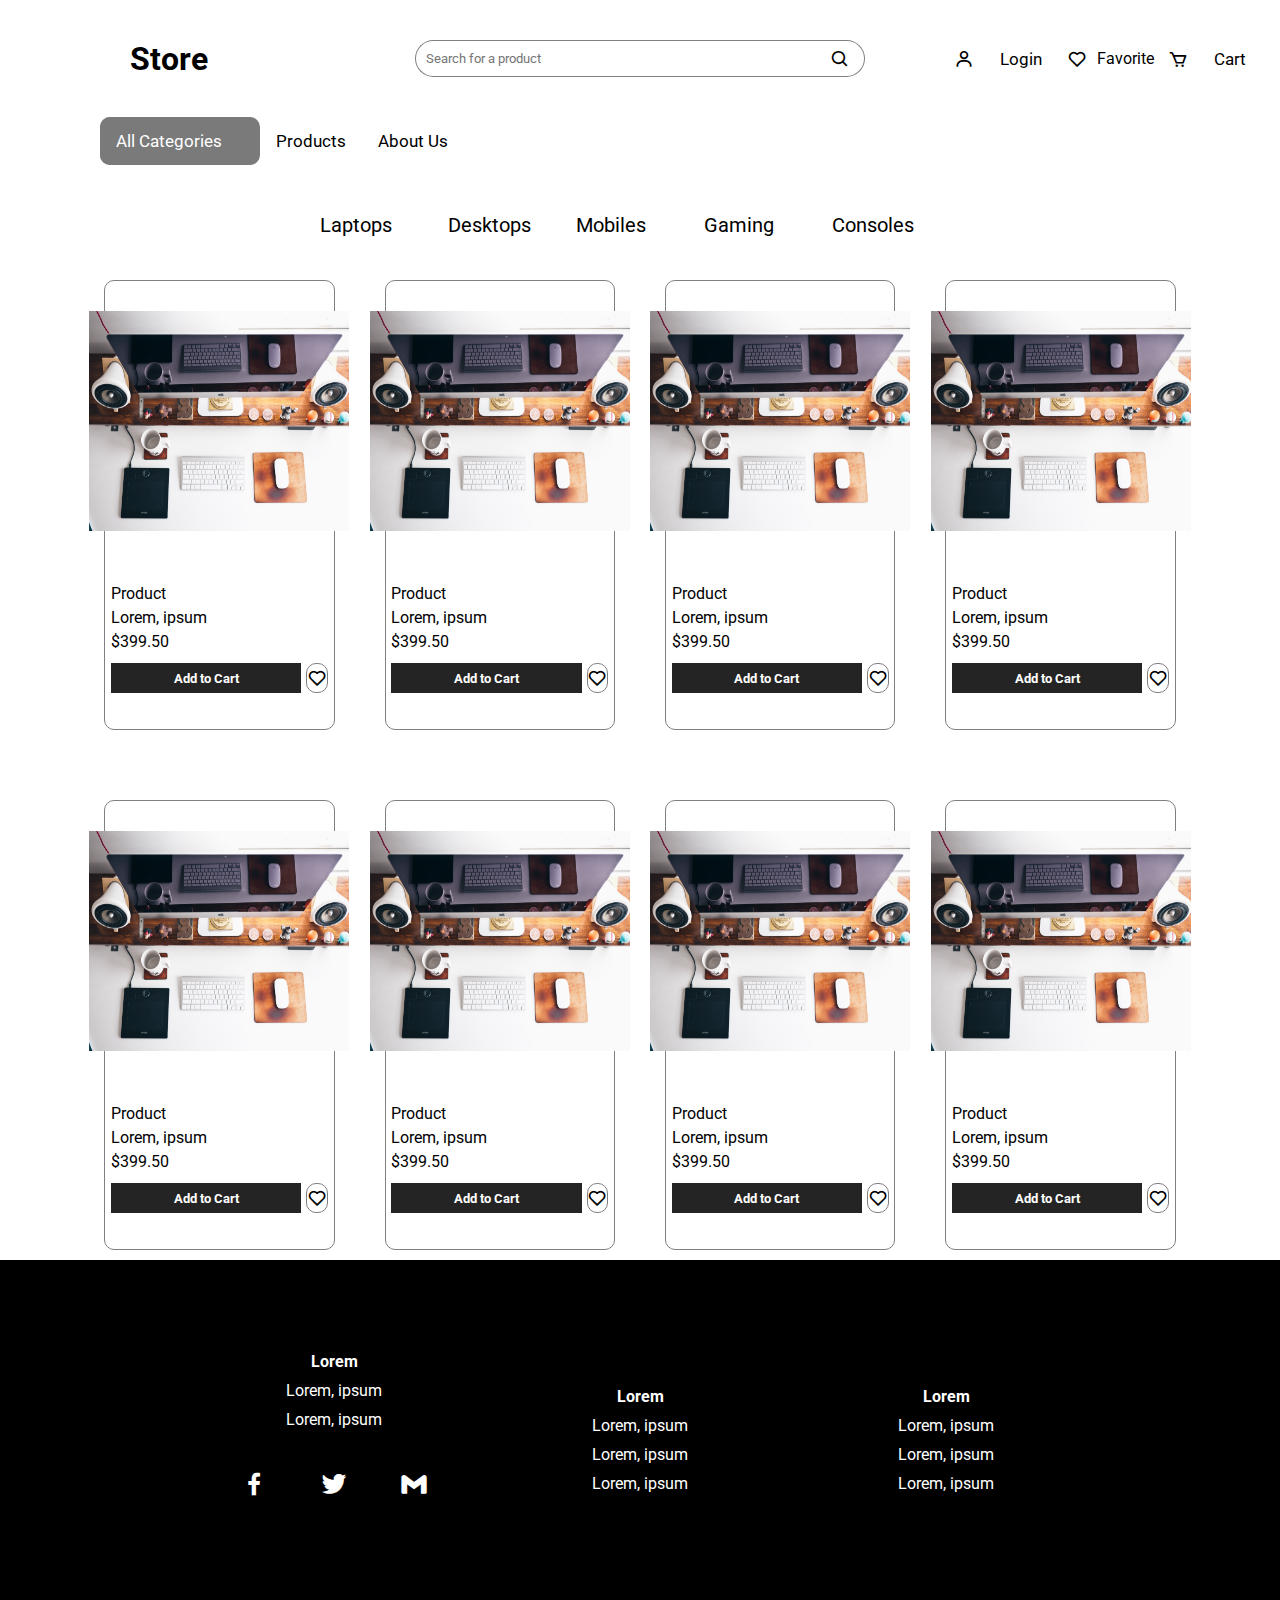
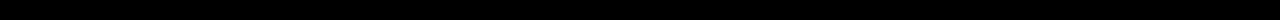
<file: Desktop.html>
<!DOCTYPE html>
<html lang="en">

<head>
    <meta charset="UTF-8">
    <meta name="viewport" content="width=device-width, initial-scale=1.0">
    <title>Document</title>
    <link rel="stylesheet" href="../components.css">
    <link rel="stylesheet" href="../products.css">
    <link href='https://unpkg.com/boxicons@2.1.4/css/boxicons.min.css' rel='stylesheet'>
</head>

<body>

    <div class="topnav" id="myTopnav">


        <div class="first">
            <div class="f1">
                <h1>Store</h1>
            </div>

            <div class="f2">
                <input type="search" placeholder="Search for a product">
                <i class='bx bx-search'></i>

            </div>

            <div class="f3">

                <div class="login">
                    <i class='bx bx-user'></i>
                    <a href="./SiginUp.html"><p>Login</p></a>
                </div>

                <div class="favorite">
                    <i class='bx bx-heart'></i>
                    <p>Favorite</p>
                </div>

                <div class="cart">
                    <i class='bx bx-cart'></i>
                    <a href="./Cart.html"><p>Cart</p></a>
                </div>

            </div>
        </div>

        <div class="dropdown">
            <a href="index.html" class="dropbtn">All Categories</a> 
        </div>

        <a href="./Prodcuts.html" class="active">Products</a>
        <a href="./AboutUs.html">About Us</a>
        

       
        <a href="javascript:void(0);" class="icon" onclick="myFunction()">&#9776;</a>
    </div>

    <div class="tabs">
        <li><a href="../Prodcuts.html">Laptops</a></li>
        <li><a href="./Desktop.html">Desktops</a></li>
        <li><a href="./Mobiles.html">Mobiles</a></li>
        <li><a href="./Gaming.html">Gaming</a></li>
        <li><a href="./Consoles.html">Consoles</a></li>
    </div>


     <div class="products">
        <div class="productsCard">
            <div class="productsCardImage">
                <img src="./img2.jpg" alt="Product Image">
            </div>

            <div class="productsdetails">
                <p>Product</p>
                <p>Lorem, ipsum</p>
                <p>$399.50</p>

                <div class="productbtn">
                    <button>Add to Cart</button>
                    <i class='bx bx-heart'></i>
                </div>
            </div>
        </div>

        <div class="productsCard">
            <div class="productsCardImage">
                <img src="./img2.jpg" alt="Product Image">
            </div>

            <div class="productsdetails">
                <p>Product</p>
                <p>Lorem, ipsum</p>
                <p>$399.50</p>

                <div class="productbtn">
                    <button>Add to Cart</button>
                    <i class='bx bx-heart'></i>
                </div>
            </div>
        </div>

        <div class="productsCard">
            <div class="productsCardImage">
                <img src="./img2.jpg" alt="Product Image">
            </div>

            <div class="productsdetails">
                <p>Product</p>
                <p>Lorem, ipsum</p>
                <p>$399.50</p>

                <div class="productbtn">
                    <button>Add to Cart</button>
                    <i class='bx bx-heart'></i>
                </div>
            </div>
        </div>

        <div class="productsCard">
            <div class="productsCardImage">
                <img src="./img2.jpg" alt="Product Image">
            </div>

            <div class="productsdetails">
                <p>Product</p>
                <p>Lorem, ipsum</p>
                <p>$399.50</p>

                <div class="productbtn">
                    <button>Add to Cart</button>
                    <i class='bx bx-heart'></i>
                </div>
            </div>
        </div>

        <div class="productsCard">
            <div class="productsCardImage">
                <img src="./img2.jpg" alt="Product Image">
            </div>

            <div class="productsdetails">
                <p>Product</p>
                <p>Lorem, ipsum</p>
                <p>$399.50</p>

                <div class="productbtn">
                    <button>Add to Cart</button>
                    <i class='bx bx-heart'></i>
                </div>
            </div>
        </div>

        <div class="productsCard">
            <div class="productsCardImage">
                <img src="./img2.jpg" alt="Product Image">
            </div>

            <div class="productsdetails">
                <p>Product</p>
                <p>Lorem, ipsum</p>
                <p>$399.50</p>

                <div class="productbtn">
                    <button>Add to Cart</button>
                    <i class='bx bx-heart'></i>
                </div>
            </div>
        </div>

        <div class="productsCard">
            <div class="productsCardImage">
                <img src="./img2.jpg" alt="Product Image">
            </div>

            <div class="productsdetails">
                <p>Product</p>
                <p>Lorem, ipsum</p>
                <p>$399.50</p>

                <div class="productbtn">
                    <button>Add to Cart</button>
                    <i class='bx bx-heart'></i>
                </div>
            </div>
        </div>

        <div class="productsCard">
            <div class="productsCardImage">
                <img src="./img2.jpg" alt="Product Image">
            </div>

            <div class="productsdetails">
                <p>Product</p>
                <p>Lorem, ipsum</p>
                <p>$399.50</p>

                <div class="productbtn">
                    <button>Add to Cart</button>
                    <i class='bx bx-heart'></i>
                </div>
            </div>
        </div>

        
    </div> 







    <footer>

        <div class="Footer_first">
            <p id="Footer_Lorem">Lorem</p>
            <p>Lorem, ipsum</p>
            <p>Lorem, ipsum</p>

            <div class="icons">
                <i class='bx bxl-facebook'></i>
                <i class='bx bxl-twitter' ></i>
                <i class='bx bxl-gmail'></i>
            </div>


        </div>

        <div class="Footer_first">
            <p id="Footer_Lorem">Lorem</p>
            <p>Lorem, ipsum</p>
            <p>Lorem, ipsum</p>
            <p>Lorem, ipsum</p>
        </div>

        <div class="Footer_first">
            <p id="Footer_Lorem">Lorem</p>
            <p>Lorem, ipsum</p>
            <p>Lorem, ipsum</p>
            <p>Lorem, ipsum</p>
        </div>

    </footer>


    <script src="./script.js"></script>
    <script>
         var swiper = new Swiper(".mySwiper", {
            pagination: {
                el: ".swiper-pagination",
            },
        });
    </script>

</body>

</html>
</file>
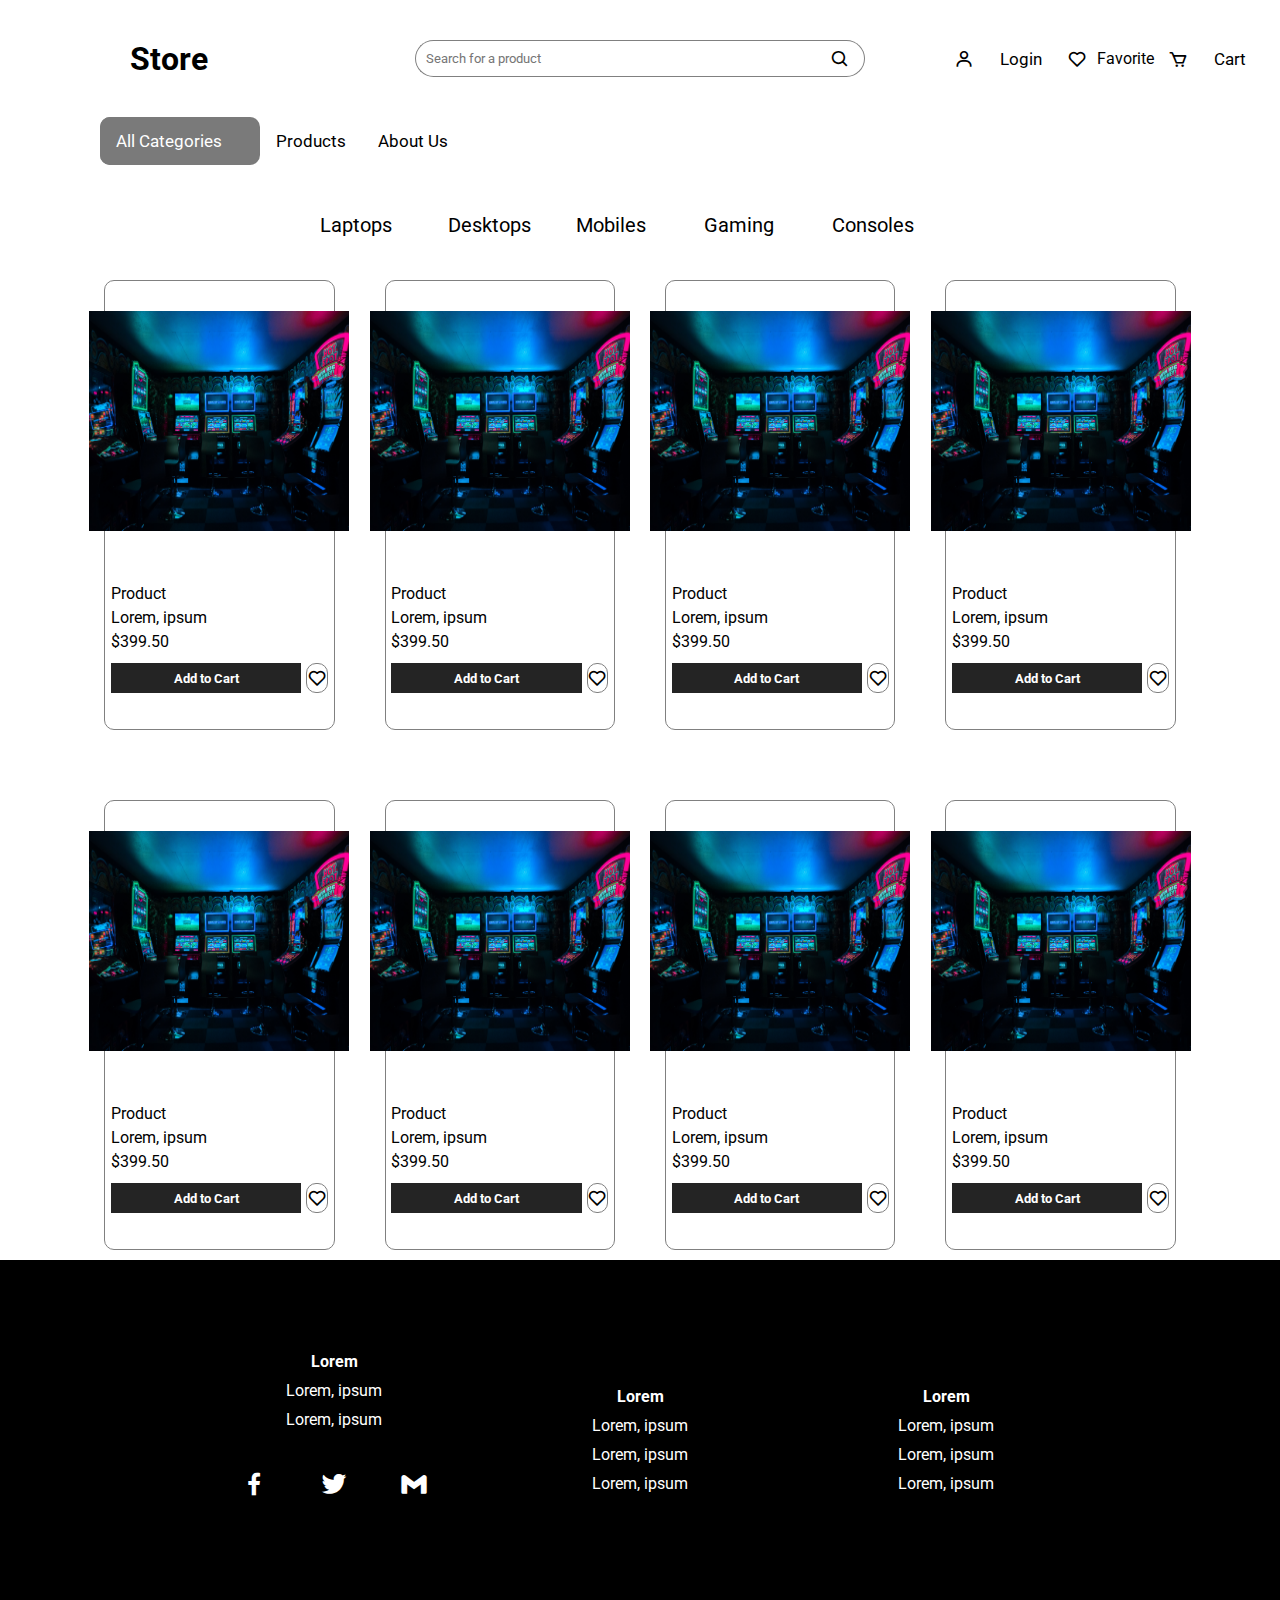
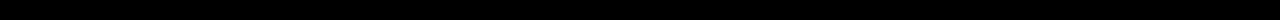
<file: Gaming.html>
<!DOCTYPE html>
<html lang="en">

<head>
    <meta charset="UTF-8">
    <meta name="viewport" content="width=device-width, initial-scale=1.0">
    <title>Document</title>
    <link rel="stylesheet" href="../components.css">
    <link rel="stylesheet" href="../products.css">
    <link href='https://unpkg.com/boxicons@2.1.4/css/boxicons.min.css' rel='stylesheet'>
</head>

<body>

    <div class="topnav" id="myTopnav">


        <div class="first">
            <div class="f1">
                <h1>Store</h1>
            </div>

            <div class="f2">
                <input type="search" placeholder="Search for a product">
                <i class='bx bx-search'></i>

            </div>

            <div class="f3">

                <div class="login">
                    <i class='bx bx-user'></i>
                    <a href="./SiginUp.html"><p>Login</p></a>
                </div>

                <div class="favorite">
                    <i class='bx bx-heart'></i>
                    <p>Favorite</p>
                </div>

                <div class="cart">
                    <i class='bx bx-cart'></i>
                    <a href="./Cart.html"><p>Cart</p></a>
                </div>

            </div>
        </div>

        <div class="dropdown">
            <a href="index.html" class="dropbtn">All Categories</a> 
        </div>

        <a href="./Prodcuts.html" class="active">Products</a>
        <a href="./AboutUs.html">About Us</a>
        

       
        <a href="javascript:void(0);" class="icon" onclick="myFunction()">&#9776;</a>
    </div>

    <div class="tabs">
        <li><a href="../Prodcuts.html">Laptops</a></li>
        <li><a href="./Desktop.html">Desktops</a></li>
        <li><a href="./Mobiles.html">Mobiles</a></li>
        <li><a href="./Gaming.html">Gaming</a></li>
        <li><a href="./Consoles.html">Consoles</a></li>
    </div>


     <div class="products">
        <div class="productsCard">
            <div class="productsCardImage">
                <img src="./img4.jpg" alt="Product Image">
            </div>

            <div class="productsdetails">
                <p>Product</p>
                <p>Lorem, ipsum</p>
                <p>$399.50</p>

                <div class="productbtn">
                    <button>Add to Cart</button>
                    <i class='bx bx-heart'></i>
                </div>
            </div>
        </div>

        <div class="productsCard">
            <div class="productsCardImage">
                <img src="./img4.jpg" alt="Product Image">
            </div>

            <div class="productsdetails">
                <p>Product</p>
                <p>Lorem, ipsum</p>
                <p>$399.50</p>

                <div class="productbtn">
                    <button>Add to Cart</button>
                    <i class='bx bx-heart'></i>
                </div>
            </div>
        </div>

        <div class="productsCard">
            <div class="productsCardImage">
                <img src="./img4.jpg" alt="Product Image">
            </div>

            <div class="productsdetails">
                <p>Product</p>
                <p>Lorem, ipsum</p>
                <p>$399.50</p>

                <div class="productbtn">
                    <button>Add to Cart</button>
                    <i class='bx bx-heart'></i>
                </div>
            </div>
        </div>

        <div class="productsCard">
            <div class="productsCardImage">
                <img src="./img4.jpg" alt="Product Image">
            </div>

            <div class="productsdetails">
                <p>Product</p>
                <p>Lorem, ipsum</p>
                <p>$399.50</p>

                <div class="productbtn">
                    <button>Add to Cart</button>
                    <i class='bx bx-heart'></i>
                </div>
            </div>
        </div>

        <div class="productsCard">
            <div class="productsCardImage">
                <img src="./img4.jpg" alt="Product Image">
            </div>

            <div class="productsdetails">
                <p>Product</p>
                <p>Lorem, ipsum</p>
                <p>$399.50</p>

                <div class="productbtn">
                    <button>Add to Cart</button>
                    <i class='bx bx-heart'></i>
                </div>
            </div>
        </div>

        <div class="productsCard">
            <div class="productsCardImage">
                <img src="./img4.jpg" alt="Product Image">
            </div>

            <div class="productsdetails">
                <p>Product</p>
                <p>Lorem, ipsum</p>
                <p>$399.50</p>

                <div class="productbtn">
                    <button>Add to Cart</button>
                    <i class='bx bx-heart'></i>
                </div>
            </div>
        </div>

        <div class="productsCard">
            <div class="productsCardImage">
                <img src="./img4.jpg" alt="Product Image">
            </div>

            <div class="productsdetails">
                <p>Product</p>
                <p>Lorem, ipsum</p>
                <p>$399.50</p>

                <div class="productbtn">
                    <button>Add to Cart</button>
                    <i class='bx bx-heart'></i>
                </div>
            </div>
        </div>

        <div class="productsCard">
            <div class="productsCardImage">
                <img src="./img4.jpg" alt="Product Image">
            </div>

            <div class="productsdetails">
                <p>Product</p>
                <p>Lorem, ipsum</p>
                <p>$399.50</p>

                <div class="productbtn">
                    <button>Add to Cart</button>
                    <i class='bx bx-heart'></i>
                </div>
            </div>
        </div>

        
    </div> 







    <footer>

        <div class="Footer_first">
            <p id="Footer_Lorem">Lorem</p>
            <p>Lorem, ipsum</p>
            <p>Lorem, ipsum</p>

            <div class="icons">
                <i class='bx bxl-facebook'></i>
                <i class='bx bxl-twitter' ></i>
                <i class='bx bxl-gmail'></i>
            </div>


        </div>

        <div class="Footer_first">
            <p id="Footer_Lorem">Lorem</p>
            <p>Lorem, ipsum</p>
            <p>Lorem, ipsum</p>
            <p>Lorem, ipsum</p>
        </div>

        <div class="Footer_first">
            <p id="Footer_Lorem">Lorem</p>
            <p>Lorem, ipsum</p>
            <p>Lorem, ipsum</p>
            <p>Lorem, ipsum</p>
        </div>

    </footer>


    <script src="./script.js"></script>
    <script>
         var swiper = new Swiper(".mySwiper", {
            pagination: {
                el: ".swiper-pagination",
            },
        });
    </script>
</body>

</html>
</file>
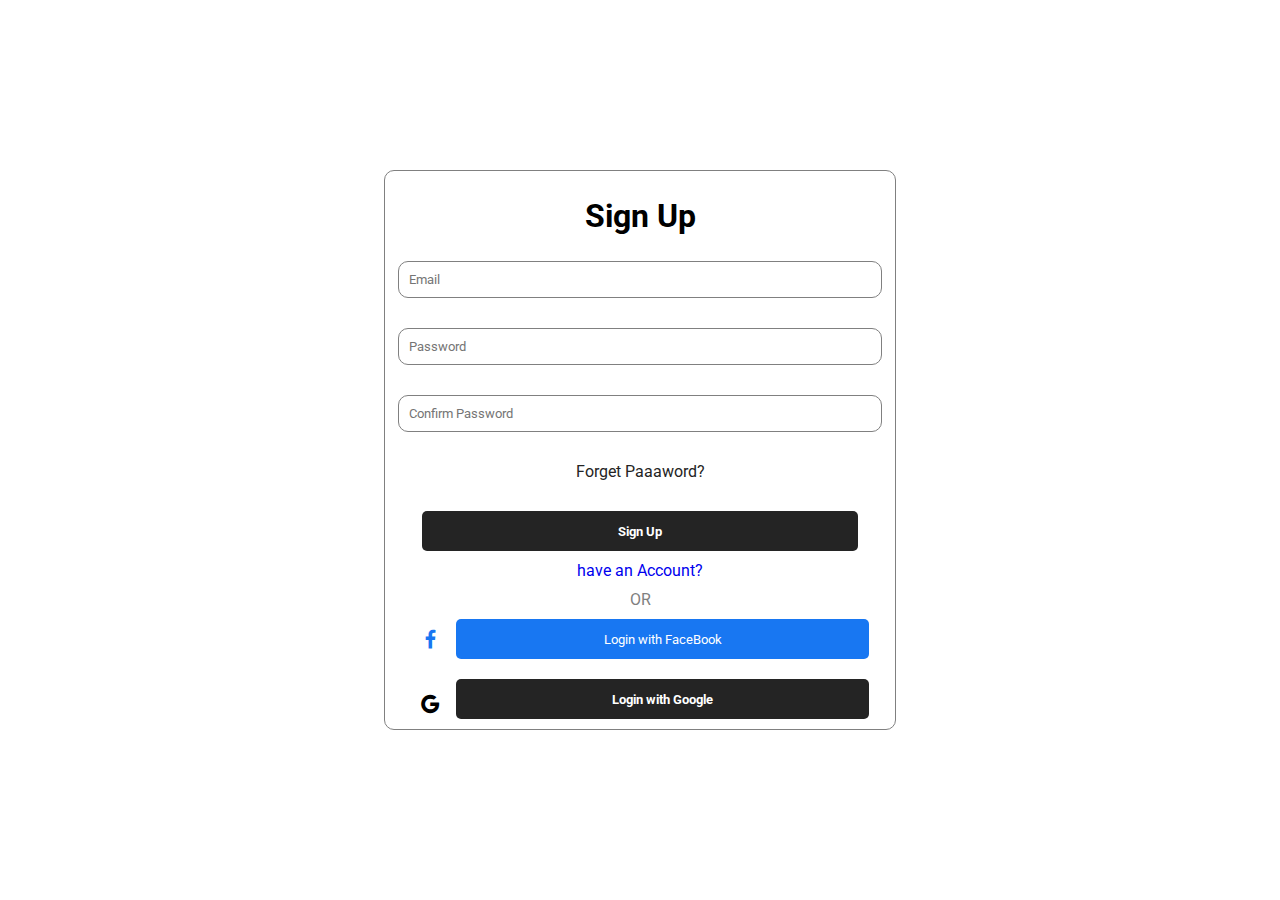
<file: Login.html>
<!DOCTYPE html>
<html lang="en">
<head>
    <meta charset="UTF-8">
    <meta name="viewport" content="width=device-width, initial-scale=1.0">
    <title>Document</title>
    <link rel="stylesheet" href="Login.SignUp.css">
    <link href='https://unpkg.com/boxicons@2.1.4/css/boxicons.min.css' rel='stylesheet'>
</head>
<body>

    <div class="loginCard">
        <div class="loginCardItem">
            <div class="loginHeading">
                <h1>Sign Up</h1>
            </div>

            <div class="loginForm">
                <form action="">
                    <input type="emal" placeholder="Email">
                    <input type="password" placeholder="Password">
                    <input type="password" placeholder="Confirm Password">
                    <p>Forget Paaaword?</p>
                    <button><a href="./index.html">Sign Up</a></button>
                </form>
            </div>

            <div class="account">
                <a href="./SiginUp.html"><p>have an Account?</p></a>
            </div>

            <div class="OR">
                <p>OR</p>
            </div>

            <div class="socialbtns">

                <div class="facebookicon">
                    <i class='bx bxl-facebook'></i>
                    <button id="facebook"> <a href="https://www.facebook.com/" id="log">Login with FaceBook</a></button>
                </div>
                
                <div class="googleicon">
                    <i class='bx bxl-google'></i>
                    <button id="google"><a href="https://www.google.com/" id="log">Login with Google</a></button>
                    
                </div>
            </div>
           
        </div>
    </div>
    
</body>
</html>
</file>
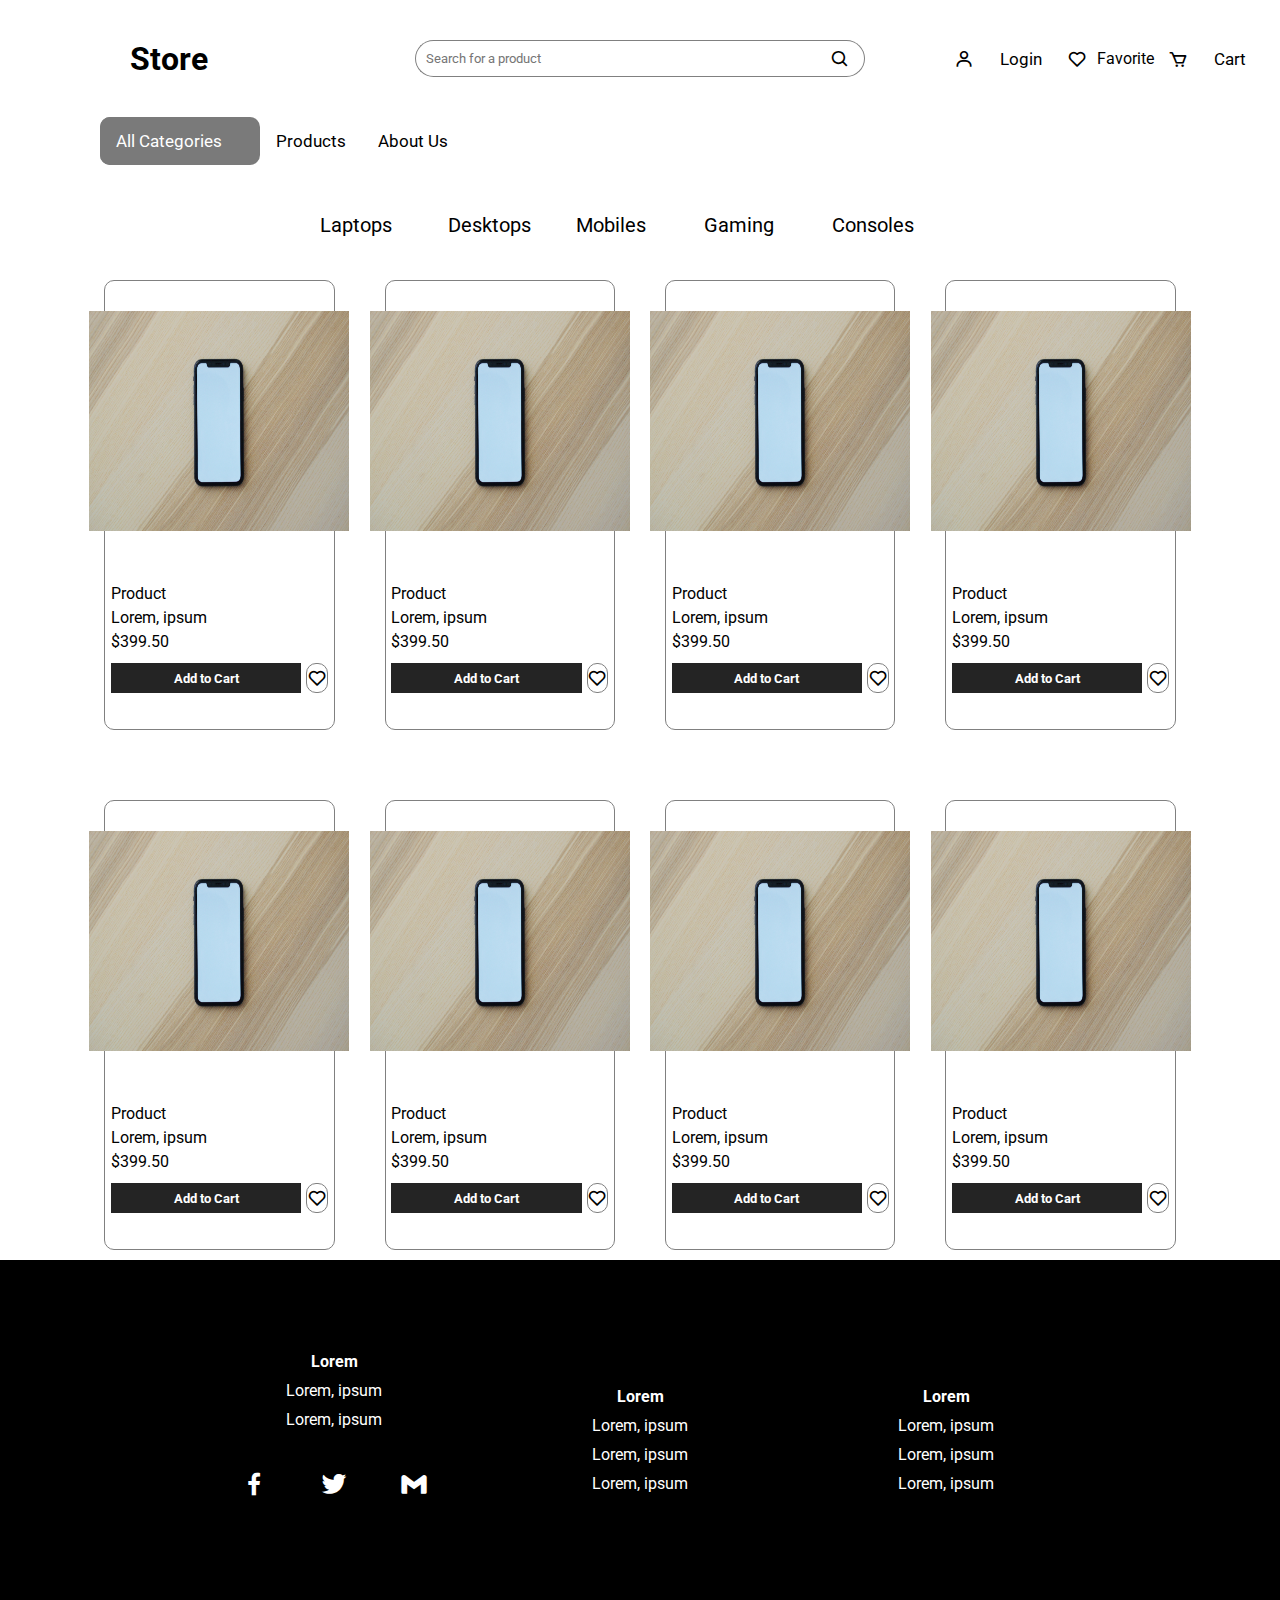
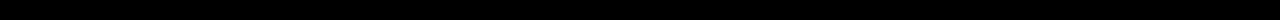
<file: Mobiles.html>
<!DOCTYPE html>
<html lang="en">

<head>
    <meta charset="UTF-8">
    <meta name="viewport" content="width=device-width, initial-scale=1.0">
    <title>Document</title>
    <link rel="stylesheet" href="../components.css">
    <link rel="stylesheet" href="../products.css">
    <link href='https://unpkg.com/boxicons@2.1.4/css/boxicons.min.css' rel='stylesheet'>
</head>

<body>

    <div class="topnav" id="myTopnav">


        <div class="first">
            <div class="f1">
                <h1>Store</h1>
            </div>

            <div class="f2">
                <input type="search" placeholder="Search for a product">
                <i class='bx bx-search'></i>

            </div>

            <div class="f3">

                <div class="login">
                    <i class='bx bx-user'></i>
                    <a href="./SiginUp.html"><p>Login</p></a>
                </div>

                <div class="favorite">
                    <i class='bx bx-heart'></i>
                    <p>Favorite</p>
                </div>

                <div class="cart">
                    <i class='bx bx-cart'></i>
                    <a href="./Cart.html"><p>Cart</p></a>
                </div>

            </div>
        </div>

        <div class="dropdown">
            <a href="index.html" class="dropbtn">All Categories</a> 
        </div>

        <a href="./Prodcuts.html" class="active">Products</a>
        <a href="./AboutUs.html">About Us</a>
        

       
        <a href="javascript:void(0);" class="icon" onclick="myFunction()">&#9776;</a>
    </div>

    <div class="tabs">
        <li><a href="../Prodcuts.html">Laptops</a></li>
        <li><a href="./Desktop.html">Desktops</a></li>
        <li><a href="./Mobiles.html">Mobiles</a></li>
        <li><a href="./Gaming.html">Gaming</a></li>
        <li><a href="./Consoles.html">Consoles</a></li>
    </div>


     <div class="products">
        <div class="productsCard">
            <div class="productsCardImage">
                <img src="./img3.jpg" alt="Product Image">
            </div>

            <div class="productsdetails">
                <p>Product</p>
                <p>Lorem, ipsum</p>
                <p>$399.50</p>

                <div class="productbtn">
                    <button>Add to Cart</button>
                    <i class='bx bx-heart'></i>
                </div>
            </div>
        </div>

        <div class="productsCard">
            <div class="productsCardImage">
                <img src="./img3.jpg" alt="Product Image">
            </div>

            <div class="productsdetails">
                <p>Product</p>
                <p>Lorem, ipsum</p>
                <p>$399.50</p>

                <div class="productbtn">
                    <button>Add to Cart</button>
                    <i class='bx bx-heart'></i>
                </div>
            </div>
        </div>

        <div class="productsCard">
            <div class="productsCardImage">
                <img src="./img3.jpg" alt="Product Image">
            </div>

            <div class="productsdetails">
                <p>Product</p>
                <p>Lorem, ipsum</p>
                <p>$399.50</p>

                <div class="productbtn">
                    <button>Add to Cart</button>
                    <i class='bx bx-heart'></i>
                </div>
            </div>
        </div>

        <div class="productsCard">
            <div class="productsCardImage">
                <img src="./img3.jpg" alt="Product Image">
            </div>

            <div class="productsdetails">
                <p>Product</p>
                <p>Lorem, ipsum</p>
                <p>$399.50</p>

                <div class="productbtn">
                    <button>Add to Cart</button>
                    <i class='bx bx-heart'></i>
                </div>
            </div>
        </div>

        <div class="productsCard">
            <div class="productsCardImage">
                <img src="./img3.jpg" alt="Product Image">
            </div>

            <div class="productsdetails">
                <p>Product</p>
                <p>Lorem, ipsum</p>
                <p>$399.50</p>

                <div class="productbtn">
                    <button>Add to Cart</button>
                    <i class='bx bx-heart'></i>
                </div>
            </div>
        </div>

        <div class="productsCard">
            <div class="productsCardImage">
                <img src="./img3.jpg" alt="Product Image">
            </div>

            <div class="productsdetails">
                <p>Product</p>
                <p>Lorem, ipsum</p>
                <p>$399.50</p>

                <div class="productbtn">
                    <button>Add to Cart</button>
                    <i class='bx bx-heart'></i>
                </div>
            </div>
        </div>

        <div class="productsCard">
            <div class="productsCardImage">
                <img src="./img3.jpg" alt="Product Image">
            </div>

            <div class="productsdetails">
                <p>Product</p>
                <p>Lorem, ipsum</p>
                <p>$399.50</p>

                <div class="productbtn">
                    <button>Add to Cart</button>
                    <i class='bx bx-heart'></i>
                </div>
            </div>
        </div>

        <div class="productsCard">
            <div class="productsCardImage">
                <img src="./img3.jpg" alt="Product Image">
            </div>

            <div class="productsdetails">
                <p>Product</p>
                <p>Lorem, ipsum</p>
                <p>$399.50</p>

                <div class="productbtn">
                    <button>Add to Cart</button>
                    <i class='bx bx-heart'></i>
                </div>
            </div>
        </div>

        
    </div> 







    <footer>

        <div class="Footer_first">
            <p id="Footer_Lorem">Lorem</p>
            <p>Lorem, ipsum</p>
            <p>Lorem, ipsum</p>

            <div class="icons">
                <i class='bx bxl-facebook'></i>
                <i class='bx bxl-twitter' ></i>
                <i class='bx bxl-gmail'></i>
            </div>


        </div>

        <div class="Footer_first">
            <p id="Footer_Lorem">Lorem</p>
            <p>Lorem, ipsum</p>
            <p>Lorem, ipsum</p>
            <p>Lorem, ipsum</p>
        </div>

        <div class="Footer_first">
            <p id="Footer_Lorem">Lorem</p>
            <p>Lorem, ipsum</p>
            <p>Lorem, ipsum</p>
            <p>Lorem, ipsum</p>
        </div>

    </footer>


    <script src="./script.js"></script>
    <script>
         var swiper = new Swiper(".mySwiper", {
            pagination: {
                el: ".swiper-pagination",
            },
        });
    </script>

</body>

</html>
</file>
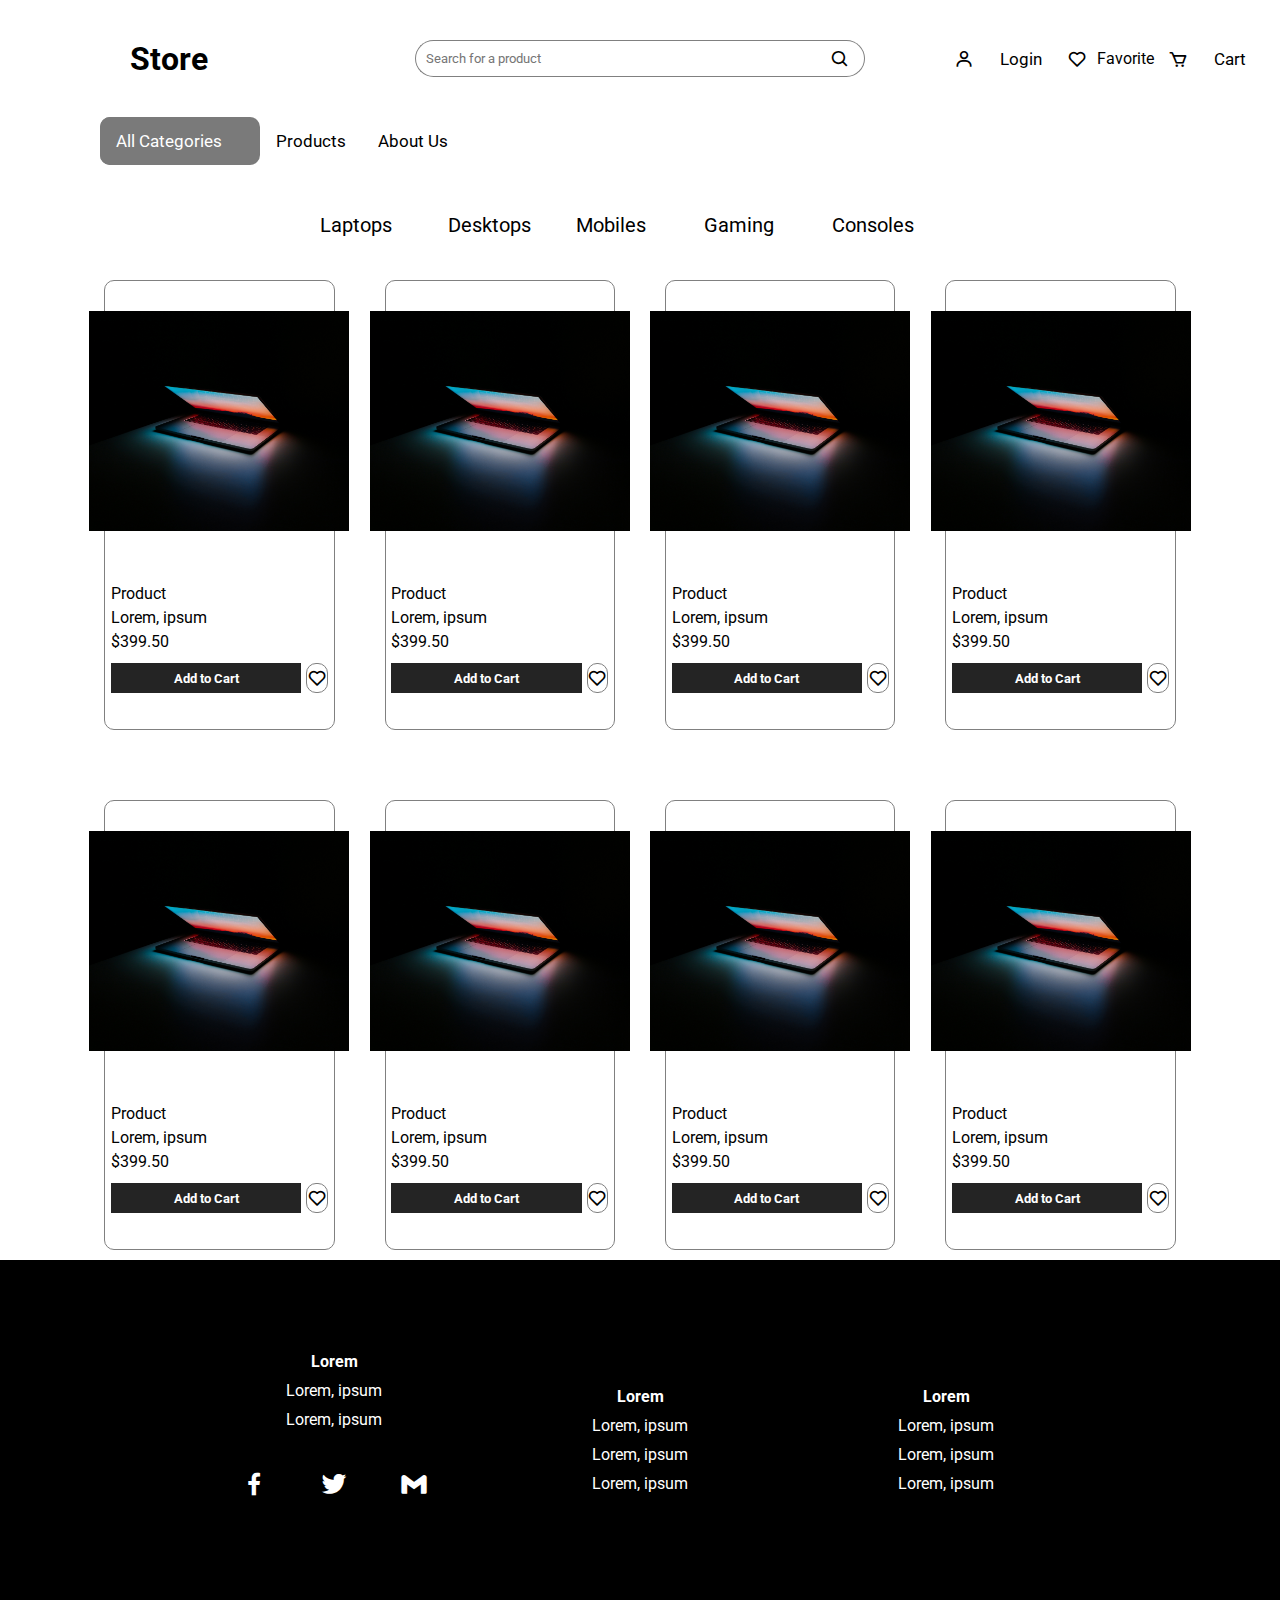
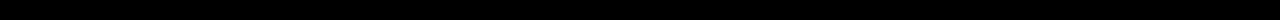
<file: Prodcuts.html>
<!DOCTYPE html>
<html lang="en">

<head>
    <meta charset="UTF-8">
    <meta name="viewport" content="width=device-width, initial-scale=1.0">
    <title>Document</title>
    <link rel="stylesheet" href="components.css">
    <link rel="stylesheet" href="products.css">
    <link href='https://unpkg.com/boxicons@2.1.4/css/boxicons.min.css' rel='stylesheet'>
</head>

<body>

    <div class="topnav" id="myTopnav">


        <div class="first">
            <div class="f1">
                <h1>Store</h1>
            </div>

            <div class="f2">
                <input type="search" placeholder="Search for a product">
                <i class='bx bx-search'></i>

            </div>

            <div class="f3">

                <div class="login">
                    <i class='bx bx-user'></i>
                    <a href="./SiginUp.html"><p>Login</p></a>
                </div>

                <div class="favorite">
                    <i class='bx bx-heart'></i>
                    <p>Favorite</p>
                </div>

                <div class="cart">
                    <i class='bx bx-cart'></i>
                    <a href="./Cart.html"><p>Cart</p></a>
                </div>

            </div>
        </div>

        <div class="dropdown">
            <a href="index.html" class="dropbtn">All Categories</a> 
        </div>

        <a href="./Prodcuts.html" class="active">Products</a>
        <a href="./AboutUs.html">About Us</a>
        

       
        <a href="javascript:void(0);" class="icon" onclick="myFunction()">&#9776;</a>
    </div>

    <div class="tabs">
        <li><a href="./Prodcuts.html">Laptops</a></li>
        <li><a href="./Desktop.html">Desktops</a></li>
        <li><a href="./Mobiles.html">Mobiles</a></li>
        <li><a href="./Gaming.html">Gaming</a></li>
        <li><a href="./Consoles.html">Consoles</a></li>
    </div>


     <div class="products">
        <div class="productsCard">
            <div class="productsCardImage">
                <img src="./img1.jpg" alt="Product Image">
            </div>

            <div class="productsdetails">
                <p>Product</p>
                <p>Lorem, ipsum</p>
                <p>$399.50</p>

                <div class="productbtn">
                    <button>Add to Cart</button>
                    <i class='bx bx-heart'></i>
                </div>
            </div>
        </div>

        <div class="productsCard">
            <div class="productsCardImage">
                <img src="./img1.jpg" alt="Product Image">
            </div>

            <div class="productsdetails">
                <p>Product</p>
                <p>Lorem, ipsum</p>
                <p>$399.50</p>

                <div class="productbtn">
                    <button>Add to Cart</button>
                    <i class='bx bx-heart'></i>
                </div>
            </div>
        </div>

        <div class="productsCard">
            <div class="productsCardImage">
                <img src="./img1.jpg" alt="Product Image">
            </div>

            <div class="productsdetails">
                <p>Product</p>
                <p>Lorem, ipsum</p>
                <p>$399.50</p>

                <div class="productbtn">
                    <button>Add to Cart</button>
                    <i class='bx bx-heart'></i>
                </div>
            </div>
        </div>

        <div class="productsCard">
            <div class="productsCardImage">
                <img src="./img1.jpg" alt="Product Image">
            </div>

            <div class="productsdetails">
                <p>Product</p>
                <p>Lorem, ipsum</p>
                <p>$399.50</p>

                <div class="productbtn">
                    <button>Add to Cart</button>
                    <i class='bx bx-heart'></i>
                </div>
            </div>
        </div>

        <div class="productsCard">
            <div class="productsCardImage">
                <img src="./img1.jpg" alt="Product Image">
            </div>

            <div class="productsdetails">
                <p>Product</p>
                <p>Lorem, ipsum</p>
                <p>$399.50</p>

                <div class="productbtn">
                    <button>Add to Cart</button>
                    <i class='bx bx-heart'></i>
                </div>
            </div>
        </div>

        <div class="productsCard">
            <div class="productsCardImage">
                <img src="./img1.jpg" alt="Product Image">
            </div>

            <div class="productsdetails">
                <p>Product</p>
                <p>Lorem, ipsum</p>
                <p>$399.50</p>

                <div class="productbtn">
                    <button>Add to Cart</button>
                    <i class='bx bx-heart'></i>
                </div>
            </div>
        </div>

        <div class="productsCard">
            <div class="productsCardImage">
                <img src="./img1.jpg" alt="Product Image">
            </div>

            <div class="productsdetails">
                <p>Product</p>
                <p>Lorem, ipsum</p>
                <p>$399.50</p>

                <div class="productbtn">
                    <button>Add to Cart</button>
                    <i class='bx bx-heart'></i>
                </div>
            </div>
        </div>

        <div class="productsCard">
            <div class="productsCardImage">
                <img src="./img1.jpg" alt="Product Image">
            </div>

            <div class="productsdetails">
                <p>Product</p>
                <p>Lorem, ipsum</p>
                <p>$399.50</p>

                <div class="productbtn">
                    <button>Add to Cart</button>
                    <i class='bx bx-heart'></i>
                </div>
            </div>
        </div>

        
    </div> 







    <footer>

        <div class="Footer_first">
            <p id="Footer_Lorem">Lorem</p>
            <p>Lorem, ipsum</p>
            <p>Lorem, ipsum</p>

            <div class="icons">
                <i class='bx bxl-facebook'></i>
                <i class='bx bxl-twitter' ></i>
                <i class='bx bxl-gmail'></i>
            </div>


        </div>

        <div class="Footer_first">
            <p id="Footer_Lorem">Lorem</p>
            <p>Lorem, ipsum</p>
            <p>Lorem, ipsum</p>
            <p>Lorem, ipsum</p>
        </div>

        <div class="Footer_first">
            <p id="Footer_Lorem">Lorem</p>
            <p>Lorem, ipsum</p>
            <p>Lorem, ipsum</p>
            <p>Lorem, ipsum</p>
        </div>

    </footer>


    <script src="./script.js"></script>
    <script>
         var swiper = new Swiper(".mySwiper", {
            pagination: {
                el: ".swiper-pagination",
            },
        });
    </script>

</body>

</html>
</file>
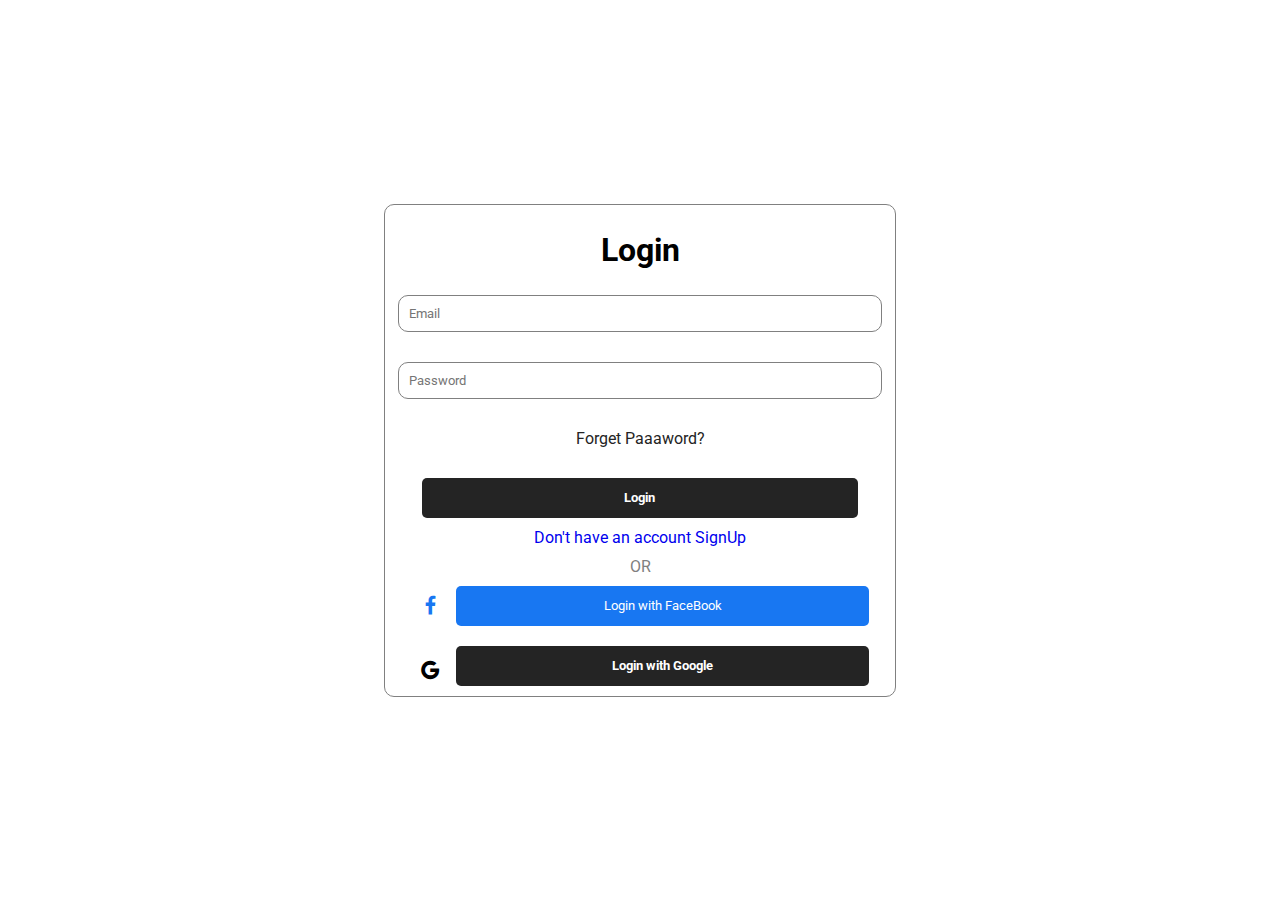
<file: SiginUp.html>
<!DOCTYPE html>
<html lang="en">
<head>
    <meta charset="UTF-8">
    <meta name="viewport" content="width=device-width, initial-scale=1.0">
    <title>Document</title>
    <link rel="stylesheet" href="Login.SignUp.css">
    <link href='https://unpkg.com/boxicons@2.1.4/css/boxicons.min.css' rel='stylesheet'>
</head>
<body>

    <div class="loginCard">
        <div class="loginCardItem">
            <div class="loginHeading">
                <h1>Login</h1>
            </div>

            <div class="loginForm">
                <form action="">
                    <input type="emal" placeholder="Email">
                    <input type="password" placeholder="Password">
                    <p>Forget Paaaword?</p>
                    <button><a href="./index.html">Login</a></button>
                </form>
            </div>

            <div class="account">
                <a href="./Login.html"><p>Don't have an account SignUp</p></a>
            </div>

            <div class="OR">
                <p>OR</p>
            </div>

            <div class="socialbtns">

                <div class="facebookicon">
                    <i class='bx bxl-facebook'></i>
                    <button id="facebook"> <a href="https://www.facebook.com/" id="log">Login with FaceBook</a></button>
                </div>
                
                <div class="googleicon">
                    <i class='bx bxl-google'></i>
                    <button id="google"><a href="https://www.google.com/" id="log">Login with Google</a></button>
                </div>
            </div>
           
        </div>
    </div>
    
</body>
</html>
</file>
<file: style.css>
@import url('https://fonts.googleapis.com/css2?family=Roboto&display=swap');


* {
    margin: 0px;
    padding: 0px;
    box-sizing: border-box;
    font-family: 'Roboto', sans-serif;
}

html,
body {
    position: relative;
    height: 100%;
}

body {
    color: #000;
    margin: 0;
    padding: 0;
}



.first {

    height: 13vh;
    display: flex;
    align-items: center;
    justify-content: center;
    gap: 20px;
}

.first .f1 {

    width: 30%;
    display: flex;
    align-items: center;
    justify-content: center;
    height: 8vh;
}

.first .f2 {

    width: 50%;
    display: flex;
    align-items: center;
    justify-content: center;
    height: 8vh;

}

.first .f2 input {
    width: 400px !important;
    padding: 10px;
    border-bottom-left-radius: 50px;
    border-top-left-radius: 50px;
    border: none;
    border-left: 1px solid gray;
    border-top: 1px solid gray;
    border-bottom: 1px solid gray;

}

.first .f2 i {
    background-color: rgb(255, 255, 255);
    height: 37.5px;
    display: flex;
    align-items: center;
    justify-content: center;
    width: 50px;
    border-bottom-right-radius: 50px;
    border-top-right-radius: 50px;
    font-size: 20px;
    border-right: 1px solid gray;
    border-top: 1px solid gray;
    border-bottom: 1px solid gray;
    cursor: pointer;


}

.first .f3 {

    width: 30%;
    display: flex;
    align-items: center;
    justify-content: center;
    height: 8vh;
    gap: 20px;
}

.first .f3 .login {

    display: flex;
    align-items: center;
    justify-content: center;
    gap: 10px;
    height: 5vh;
    width: 25%;
    cursor: pointer;
}

.first .f3 .login i {
    font-size: 20px;
}

.first .f3 .favorite {

    display: flex;
    align-items: center;
    justify-content: center;
    gap: 10px;
    height: 5vh;
    width: 25%;
    cursor: pointer;
}

.first .f3 .favorite i {
    font-size: 20px;
}

.first .f3 .cart {

    display: flex;
    align-items: center;
    justify-content: center;
    gap: 10px;
    height: 5vh;
    width: 25%;
    cursor: pointer;
}

.first .f3 .cart i {
    font-size: 20px;
}



.topnav {
    /* background-color: #636363; */
    overflow: hidden;
    height: 20vh;
}


.topnav a {
    float: left;
    display: block;
    color: #000000;
    text-align: center;
    padding: 14px 16px;
    text-decoration: none;
    font-size: 17px;
}


.active {

    color: rgb(0, 0, 0);
}


.topnav .icon {
    display: none;
}


.dropdown {
    float: left;
    margin-left: 100px;
    width: 160px;
    text-align: center;
    overflow: hidden;
    background-color: rgb(122, 122, 122);
    border-radius: 10px;
    color: white;
}


.dropdown .dropbtn {
    font-size: 17px;
    border: none;
    outline: none;
    color: rgb(0, 0, 0);
    padding: 14px 16px;
    background-color: inherit;
    font-family: inherit;
    margin: 0;
    color: white;
    cursor: pointer;
}


.dropdown-content {
    display: none;
    position: absolute;
    background-color: #f9f9f9;
    min-width: 160px;
    box-shadow: 0px 8px 16px 0px rgba(0, 0, 0, 0.2);
    z-index: 1;
    border-radius: 20px;
}


.dropdown-content a {
    float: none;
    color: black;
    padding: 12px 16px;
    text-decoration: none;
    display: block;
    text-align: left;
}


.dropdown:hover .dropdown-content {
    display: block;
}


.swiper {
    width: 100%;
    height: 60%;


}

.swiper-slide {
    font-size: 18px;
    background: #eee;
    display: flex;
    justify-content: center;
    align-items: center;
}

.con1 {
    width: 100%;
    height: 100vh;
    display: flex;
    align-items: center;
    justify-content: center;
    gap: 10px;
}

.con1 .left {
    width: 50%;
    height: 100vh;
    display: flex;
    align-items: center;
    justify-content: center;
    flex-direction: column;
    overflow: hidden;
    gap: 20px;
}

.con1 .left .l1 {
    height: 10vh;
    width: 65%;
    display: flex;
    align-items: center;
    margin-top: -400px;
}

.con1 .left .l1 h1 {
    font-size: 30px;
}

.con1 .left .l2 {
    width: 65%;
}

.con1 .left .l3 {
    width: 65%;
    height: 10vh;
    display: flex;
    align-items: center;
}

.con1 .left .l3 button {
    width: 150px;
    height: 40px;
    background-color: rgb(36, 36, 36);
    border: none;
    color: white;
    font-weight: bold;
    cursor: pointer;

}

.con1 .right {

    width: 50%;
    height: 100vh;
    display: flex;
    align-items: center;
    justify-content: center;
}

.con1 .right img {
    width: 500px;
    margin-top: -300px;
}


.container3 {

    height: 60vh;
    display: flex;
    align-items: center;
    flex-direction: column;
    justify-content: center;
    gap: 20px;
}

.container3 .shop {

    width: 95%;
    height: 10vh;
    display: flex;
    align-items: center;

}

.container3 .slide {

    width: 95%;
    height: 45vh;
    display: flex;
    align-items: center;
    justify-content: center;
    flex-direction: row;
    gap: 30px;
}

.container3 .slide .card {

    width: 25%;
    height: 40vh;
    border: 1px solid gray;
    background-color: rgba(128, 128, 128, 0.241);
    border-radius: 10px;
}

.container3 .slide .card .carimg {

    width: 90%;
    margin: auto;
    height: 200px;
}

.container3 .slide .card .carimg img {
    width: 100%;
    height: 27vh;
}

.container3 .slide .card .buybtn {
    margin-top: 10px !important;
    width: 90%;
    margin: auto;
    height: 10vh;
    display: flex;
    align-items: center;
    justify-content: center;
}

.container3 .slide .card .buybtn button {
    width: 200px;
    height: 50px;
    background-color: rgb(36, 36, 36);
    border: none;
    color: white;
    font-weight: bold;
    cursor: pointer;
}

.container4 {


    height: 180vh;
    display: flex;
    align-items: center;
    justify-content: center;
    flex-direction: column;
    gap: 20px;
}

.container4 .best_deals {

    width: 95%;
    height: 10vh;
    display: flex;
    align-items: center;
}

.container4 .best_deals_card {

    height: 60vh;
    width: 95%;
    display: flex;
    align-items: center;
    justify-content: center;
    flex-direction: row;
    gap: 70px;
}

.container4 .best_deals_card .best_deals_cards {

    width: 30%;
    height: 60vh;
    border-radius: 10px;
    border: 1px solid gray;
}

.container4 .best_deals_card .best_deals_cards .best_deals_cards_img {

    width: 95%;
    height: 40vh;
    margin: auto;
    display: flex;
    align-items: center;
    justify-content: center;
}

.container4 .best_deals_card .best_deals_cards .best_deals_cards_img img {
    width: 400px;
}

.container4 .best_deals_card .best_deals_cards .details {

    width: 95%;
    margin: 10px auto;
    height: 10vh;
    display: flex;
    justify-content: center;
    flex-direction: column;
    gap: 5px;
}

.container4 .best_deals_card .best_deals_cards .details #best_deal_p {
    color: rgb(128, 128, 128);
}

.container4 .best_deals_card .best_deals_cards .details #best_deal_lorem {
    font-weight: bold;
}

.container4 .best_deals_card .best_deals_cards .details #best_deal_lorem #best_deal_lorem_d {
    color: gray;
}

.container4 .best_deals_card .best_deals_cards .add_to_cart {

    width: 95%;
    margin: 10px auto;
    height: 6vh;
    display: flex;
    align-items: center;
    justify-content: center;
    gap: 5px;
}

.container4 .best_deals_card .best_deals_cards .add_to_cart button {
    width: 350px;
    height: 40px;
    background-color: rgb(36, 36, 36);
    border: none;
    color: white;
    font-weight: bold;
    cursor: pointer;
}

.container4 .best_deals_card .best_deals_cards .add_to_cart i {

    height: 40px;
    width: 50px;
    display: flex;
    align-items: center;
    justify-content: center;
    font-size: 25px;
    cursor: pointer;
}

.container4 .best_deal_container {

    width: 95%;
    height: 90vh;
    display: flex;
    align-items: center;
    justify-content: center;
    gap: 20px;
}

.container4 .best_deal_container .best_deal_container_card {

    width: 48%;
    height: 85vh;
    display: flex;
    align-items: center;
    justify-content: center;
    position: relative;

}

.container4 .best_deal_container .best_deal_container_card img {
    width: 690px;
    height: 631px;

}

.container4 .best_deal_container .best_deal_container_card #holiday_deals {
    position: absolute;
    top: 20%;
    left: 50%;
    transform: translate(-50%, -50%);
    color: white;
    font-size: 20px;
}

.container4 .best_deal_container .best_deal_container_card #holiday_deals_Upto {
    position: absolute;
    top: 35%;
    left: 50%;
    transform: translate(-50%, -50%);
    color: white;
    font-size: 60px;
    font-weight: 100;
}

.container4 .best_deal_container .best_deal_container_card #holiday_deals_Upto_30 {
    position: absolute;
    top: 45%;
    left: 50%;
    transform: translate(-50%, -50%);
    color: white;
    font-size: 60px;
    font-weight: 100;
}

.container4 .best_deal_container .best_deal_container_card #Seleted_Brands_For_You {
    position: absolute;
    top: 57%;
    left: 50%;
    transform: translate(-50%, -50%);
    color: white;
    font-size: 20px;
    font-weight: 100;
}

.container4 .best_deal_container .best_deal_container_card #holiady_btn {
    position: absolute;
    top: 70%;
    left: 50%;
    transform: translate(-50%, -50%);
    color: black;
    font-weight: bold;
    font-size: 20px;
    width: 250px;
    height: 50px;
    background-color: white;
    border: none;
    cursor: pointer;

}

.Most_Popular {

    height: 65vh;
    display: flex;
    align-items: center;
    justify-content: center;
    flex-direction: column;
    gap: 10px;
}

.Most_Popular .Most_Popular_Heading {

    width: 95%;
    height: 10vh;
    display: flex;
    align-items: center;
}

.Most_Popular .Most_Popular_cards {

    width: 95%;
    height: 50vh;
    display: flex;
    align-items: center;
    justify-content: center;
    flex-direction: row;
    gap: 100px;
}

.Most_Popular .Most_Popular_cards .Most_Popular_card {

    width: 28%;
    height: 48vh;
    border-radius: 10px;
    border: 1px solid rgba(128, 128, 128, 0.507);
}

.Most_Popular .Most_Popular_cards .Most_Popular_card .Most_Popular_card_image {

    width: 90%;
    margin: 5px auto;
    height: 28vh;
    display: flex;
    align-items: center;
    justify-content: center;
}

.Most_Popular .Most_Popular_cards .Most_Popular_card .Most_Popular_card_image img {
    width: 360px;
    height: 206px;
}

.Most_Popular .Most_Popular_cards .Most_Popular_card .Most_Popular_details {

    width: 90%;
    margin: auto;
    height: 10vh;
    display: flex;
    justify-content: center;
    flex-direction: column;
}

.Most_Popular .Most_Popular_cards .Most_Popular_card .Most_Popular_details #Most_Popular_p {
    color: rgba(128, 128, 128, 0.786);
}

.Most_Popular .Most_Popular_cards .Most_Popular_card .Most_Popular_details #Most_Popular_lorem {
    font-weight: bold;
}

.Most_Popular .Most_Popular_cards .Most_Popular_card .Most_Popular_details #Most_Popular_lorem_d {
    color: rgba(128, 128, 128, 0.786);
    font-weight: 300;
}

.Most_Popular .Most_Popular_cards .Most_Popular_card .Most_Popular_btn {

    width: 90%;
    margin: auto;
    height: 7vh;
    display: flex;
    align-items: center;
    justify-content: center;
    gap: 5px;
}

.Most_Popular .Most_Popular_cards .Most_Popular_card .Most_Popular_btn button {
    width: 90%;
    height: 40px;
    background-color: rgb(36, 36, 36);
    border: none;
    color: white;
    font-weight: bold;
    cursor: pointer;
}

.Most_Popular .Most_Popular_cards .Most_Popular_card .Most_Popular_btn i {

    height: 40px;
    width: 10%;
    display: flex;
    align-items: center;
    justify-content: center;
    border-radius: 10px;
    font-size: 25px;
    border: 1px solid gray;
    cursor: pointer;
}

.container5 {
    
    height: 60vh;
    display: flex;
    align-items: center;
    justify-content: center;
    flex-direction: column;
    gap: 20px;
}

.container5 .Every_Day_Essentials_heading {
   
    width: 95%;
    height: 10vh;
    display: flex;
    align-items: center;
}

.container5 .ed_cards {
    
    width: 95%;
    height: 40vh;
    display: flex;
    align-items: center;
    justify-content: center;
    flex-direction: row;
    gap: 20px;
}

.container5 .ed_cards .ed_card {
   
    width: 35%;
    height: 35vh;
    display: flex;
    align-items: center;
    justify-content: center;
    flex-direction: row;
    border: 1px solid gray;

}

.container5 .ed_cards .ed_card .ed_card_left {
  
    height: 35vh;
    width: 50%;
    display: flex;
    align-items: center;
    justify-content: center;
    

}

.container5 .ed_cards .ed_card .ed_card_left .ed_card_left_deatils {
   
    width: 90%;
    height: 30vh;
    display: flex;
    align-items: center;
    justify-content: center;
    flex-direction: column;
    gap: 20px;
}

.container5 .ed_cards .ed_card .ed_card_left .ed_card_left_deatils #Weakend_Discount {
    color: gray;
}

.container5 .ed_cards .ed_card .ed_card_left .ed_card_left_deatils #Weakend_Discount_Lorem {
    font-weight: bold;
}

.container5 .ed_cards .ed_card .ed_card_left .ed_card_left_deatils #Weakend_Discount_Every_Day {
    color: gray;
}

.container5 .ed_cards .ed_card .ed_card_left .ed_card_left_deatils button{
    width: 90%;
    height: 40px;
    background-color: rgb(36, 36, 36);
    border: none;
    color: white;
    font-weight: bold;
    cursor: pointer;
}


.container5 .ed_cards .ed_card .ed_card_right {
  
    height: 35vh;
    width: 50%;
    display: flex;
    align-items: center;
    justify-content: center;
}

.container5 .ed_cards .ed_card .ed_card_right img{
    width: 220px;
}


footer{
    background-color: black;
    height: 40vh;
    color: white;
    display: flex;
    align-items: center;
    justify-content: center;
    flex-direction: row;
    gap: 50px;
}

footer .Footer_first{
    
    color: rgb(255, 255, 255);
    width: 20%;
    height: 30vh;
    display: flex;
    align-items: center;
    justify-content: center;
    flex-direction: column;
    gap: 10px;
}

footer .Footer_first #Footer_Lorem{
    font-weight: bold;
}

footer .Footer_first .icons{
  
    width: 70%;
    height: 10vh;
    display: flex;
    align-items: center;
    justify-content: center;
    gap: 50px;
}

footer .Footer_first .icons i{
    font-size: 30px;
}

































@media screen and (max-width: 1200px) {

    .first {
        display: none;
    }

    .swiper {
        height: auto;
    }

    .swiper-slide {
        height: auto !important;
        display: flex !important;
        align-items: center !important;
        justify-content: center !important;
        flex-direction: column !important;
        background-color: transparent;
    }

    .swiper-slide .con1 {
        display: flex;
        align-items: center;
        justify-content: center;
        flex-direction: column-reverse;
        height: auto;

    }

    .swiper-slide .con1 .left {

        width: 100%;
        height: 40vh;
        display: flex !important;
        align-items: center !important;
        justify-content: center !important;
        flex-direction: column !important;
        margin-bottom: 20px;
    }

    .l1 {
        margin-top: 5px !important;

        width: 100% !important;
        display: flex;
        align-items: center;
        justify-content: center;

    }

    .l2 {

        width: 100% !important;
    }

    .l2 h1 {
        font-size: 30px;
        text-align: center;
    }

    .l3 {

        display: flex;
        align-items: center;
        justify-content: center;
    }

    .swiper-slide .con1 .right {
        width: 100%;
        height: 40vh;
        display: flex;
        align-items: center;
        justify-content: center;

    }

    .swiper-slide .con1 .right img {
        margin-top: 5px;
        width: 300px;
    }

    .container3 {

        background-color: rgba(128, 128, 128, 0.333);
        height: auto;
    }

    .container3 .shop {

        display: flex;
        align-items: center;
        justify-content: center;
    }

    .container3 .slide {

        width: 100%;
        display: flex;
        align-items: center;
        justify-content: center;
        flex-direction: column;
        height: auto;
        margin-bottom: 10px;
    }

    .container3 .slide .card {
        width: 90%;
        height: auto;
    }

    .container3 .slide .card .buybtn {
        margin-top: 0px !important;
    }

    .container4 {

        height: auto;
        margin-bottom: 20px !important;
    }

    .container4 .best_deals {

        display: flex;
        align-items: center;
        justify-content: center;
        margin-bottom: 20px !important;
    }

    .container4 .best_deals_card {

        height: auto;
        width: 100%;
        display: flex;
        align-items: center;
        justify-content: center;
        flex-direction: column;
        gap: 15px;
    }

    .container4 .best_deals_card .best_deals_cards {

        width: 95%;
    }

    .container4 .best_deals_card .best_deals_cards .best_deals_cards_img img {
        width: 340px;
    }

    .container4 .best_deal_container {
        width: 100%;
        display: flex;
        flex-direction: column;
        height: auto;

    }

    .container4 .best_deal_container .best_deal_container_card {
        width: 100%;
        position: relative;

        height: auto;
    }

    .container4 .best_deal_container .best_deal_container_card img {
        width: 90%;
        height: 300px;
    }

    .container4 .best_deal_container .best_deal_container_card #holiday_deals {

        position: absolute;
        top: 20%;
        left: 50%;
        transform: translate(-50%, -50%);
    }

    .container4 .best_deal_container .best_deal_container_card #holiday_deals_Upto {
        position: absolute;
        top: 35%;
        left: 50%;
        transform: translate(-50%, -50%);
        font-size: 50px;
    }

    .container4 .best_deal_container .best_deal_container_card #holiday_deals_Upto_30 {
        position: absolute;
        top: 55%;
        left: 50%;
        transform: translate(-50%, -50%);
        font-size: 50px;
    }

    .container4 .best_deal_container .best_deal_container_card #Seleted_Brands_For_You {
        position: absolute;
        top: 70%;
        left: 50%;
        transform: translate(-50%, -50%);
        font-size: 15px;
    }

    .container4 .best_deal_container .best_deal_container_card #holiady_btn {
        position: absolute;
        top: 85%;
        left: 50%;
        transform: translate(-50%, -50%);
        font-size: 15px;
    }

    .Most_Popular {
        height: auto;
    }

    .Most_Popular .Most_Popular_Heading {

        display: flex;
        align-items: center;
        justify-content: center;
    }

    .Most_Popular .Most_Popular_cards {

        height: auto;
        display: flex;
        align-items: center;
        justify-content: center;
        flex-direction: column;
        gap: 10px;
    }

    .Most_Popular .Most_Popular_cards .Most_Popular_card {

        width: 100%;
    }

    .Most_Popular .Most_Popular_cards .Most_Popular_card .Most_Popular_card_image img {
        width: 350px;
        height: 185px;
    }

    .Most_Popular .Most_Popular_cards .Most_Popular_card .Most_Popular_btn i {
        width: 40px;
    }

    .container5{
        
        height: auto;
    }

    .container5 .Every_Day_Essentials_heading{
       
        display: flex;
        align-items: center;
        justify-content: center;
    }

    .container5 .ed_cards{
        
        height: auto;
        display: flex;
        align-items: center;
        justify-content: center;
        flex-direction: column;
        gap: 10px;
    }

    .container5 .ed_cards .ed_card{
        width: 100%;
        height: auto;
        display: flex;
        align-items: center;
        justify-content: center;
        flex-direction: column-reverse;
        gap: 0px;
    }

    .container5 .ed_cards .ed_card .ed_card_left{
       
        width: 100%;
        height: auto;
    }

    .container5 .ed_cards .ed_card .ed_card_right{
       
        width: 90%;
        height: 35vh;
    }

    .container5 .ed_cards .ed_card .ed_card_right img{
        height: 200px;
        width: 100%;
    }

    footer{
        display: flex;
        align-items: center;
        justify-content: center;
        flex-direction: column;
        gap: 10px;
        height: auto;
    }

    footer .Footer_first{
        margin-top: 10px;
        margin-bottom: 10px;
        width: 90%;
        height: auto;
    }

}




@media screen and (max-width: 600px) {

    .topnav a:not(:first-child),
    .dropdown .dropbtn {
        display: none;
    }

    .topnav a.icon {
        float: right;
        display: block;
    }

    .topnav.responsive .dropdown {
        background-color: transparent;
    }
}


@media screen and (max-width: 600px) {


    .topnav {
        height: auto;
        background-color: rgb(215, 215, 215);
    }

    .topnav.responsive {
        position: relative;
    }

    .topnav.responsive a.icon {
        position: absolute;
        right: 0;
        top: 0;
    }

    .topnav.responsive a {
        float: none;
        display: block;
        text-align: left;
    }

    .topnav.responsive .dropdown {
        float: none;
        margin-left: 0px;
        background: none;

    }

    .dropdown .dropbtn {
        color: black;
    }

    .topnav.responsive .dropdown-content {
        position: relative;
    }

    .dropdown-content {
        background-color: transparent;
    }

    .topnav.responsive .dropdown .dropbtn {
        display: block;
        width: 100%;
        text-align: left;
    }

    #hr {
        display: none;
    }
}
</file>
<file: components.css>
* {
    margin: 0px;
    padding: 0px;
    box-sizing: border-box;
    font-family: 'Roboto', sans-serif;
}

html,
body {
    position: relative;
    height: 100%;
}

body {
    color: #000;
    margin: 0;
    padding: 0;
}

.first {

    height: 13vh;
    display: flex;
    align-items: center;
    justify-content: center;
    gap: 20px;
}

.first .f1 {

    width: 30%;
    display: flex;
    align-items: center;
    justify-content: center;
    height: 8vh;
}

.first .f2 {

    width: 50%;
    display: flex;
    align-items: center;
    justify-content: center;
    height: 8vh;

}

.first .f2 input {
    width: 400px !important;
    padding: 10px;
    border-bottom-left-radius: 50px;
    border-top-left-radius: 50px;
    border: none;
    border-left: 1px solid gray;
    border-top: 1px solid gray;
    border-bottom: 1px solid gray;

}

.first .f2 i {
    background-color: rgb(255, 255, 255);
    height: 37.5px;
    display: flex;
    align-items: center;
    justify-content: center;
    width: 50px;
    border-bottom-right-radius: 50px;
    border-top-right-radius: 50px;
    font-size: 20px;
    border-right: 1px solid gray;
    border-top: 1px solid gray;
    border-bottom: 1px solid gray;
    cursor: pointer;


}

.first .f3 {

    width: 30%;
    display: flex;
    align-items: center;
    justify-content: center;
    height: 8vh;
    gap: 20px;
}

.first .f3 .login {

    display: flex;
    align-items: center;
    justify-content: center;
    gap: 10px;
    height: 5vh;
    width: 25%;
    cursor: pointer;
}

.first .f3 .login i {
    font-size: 20px;
}

.first .f3 .favorite {

    display: flex;
    align-items: center;
    justify-content: center;
    gap: 10px;
    height: 5vh;
    width: 25%;
    cursor: pointer;
}

.first .f3 .favorite i {
    font-size: 20px;
}

.first .f3 .cart {

    display: flex;
    align-items: center;
    justify-content: center;
    gap: 10px;
    height: 5vh;
    width: 25%;
    cursor: pointer;
}

.first .f3 .cart i {
    font-size: 20px;
}



.topnav {
    /* background-color: #636363; */
    overflow: hidden;
    height: 20vh;
}


.topnav a {
    float: left;
    display: block;
    color: #000000;
    text-align: center;
    padding: 14px 16px;
    text-decoration: none;
    font-size: 17px;
}


.active {

    color: rgb(0, 0, 0);
}


.topnav .icon {
    display: none;
}


.dropdown {
    float: left;
    margin-left: 100px;
    width: 160px;
    text-align: center;
    overflow: hidden;
    background-color: rgb(122, 122, 122);
    border-radius: 10px;
    color: white;
}


.dropdown .dropbtn {
    font-size: 17px;
    border: none;
    outline: none;
    color: rgb(0, 0, 0);
    padding: 14px 16px;
    background-color: inherit;
    font-family: inherit;
    margin: 0;
    color: white;
    cursor: pointer;
}


.dropdown-content {
    display: none;
    position: absolute;
    background-color: #f9f9f9;
    min-width: 160px;
    box-shadow: 0px 8px 16px 0px rgba(0, 0, 0, 0.2);
    z-index: 1;
    border-radius: 20px;
}


.dropdown-content a {
    float: none;
    color: black;
    padding: 12px 16px;
    text-decoration: none;
    display: block;
    text-align: left;
}


.dropdown:hover .dropdown-content {
    display: block;
}


footer {
    background-color: black;
    height: 40vh;
    color: white;
    display: flex;
    align-items: center;
    justify-content: center;
    flex-direction: row;
    gap: 50px;
}

footer .Footer_first {

    color: rgb(255, 255, 255);
    width: 20%;
    height: 30vh;
    display: flex;
    align-items: center;
    justify-content: center;
    flex-direction: column;
    gap: 10px;
}

footer .Footer_first #Footer_Lorem {
    font-weight: bold;
}

footer .Footer_first .icons {

    width: 70%;
    height: 10vh;
    display: flex;
    align-items: center;
    justify-content: center;
    gap: 50px;
}

footer .Footer_first .icons i {
    font-size: 30px;
}


@media screen and (max-width: 1200px) {
    .first {
        display: none;
    }

    footer{
        display: flex;
        align-items: center;
        justify-content: center;
        flex-direction: column;
        gap: 10px;
        height: auto;
    }

    footer .Footer_first{
        margin-top: 10px;
        margin-bottom: 10px;
        width: 90%;
        height: auto;
    }

}




@media screen and (max-width: 600px) {

    .topnav a:not(:first-child),
    .dropdown .dropbtn {
        display: none;
    }

    .topnav a.icon {
        float: right;
        display: block;
    }

    .topnav.responsive .dropdown {
        background-color: transparent;
    }
}


@media screen and (max-width: 600px) {


    .topnav {
        height: auto;
        background-color: rgb(215, 215, 215);
    }

    .topnav.responsive {
        position: relative;
    }

    .topnav.responsive a.icon {
        position: absolute;
        right: 0;
        top: 0;
    }

    .topnav.responsive a {
        float: none;
        display: block;
        text-align: left;
    }

    .topnav.responsive .dropdown {
        float: none;
        margin-left: 0px;
        background: none;

    }

    .dropdown .dropbtn {
        color: black;
    }

    .topnav.responsive .dropdown-content {
        position: relative;
    }

    .dropdown-content {
        background-color: transparent;
    }

    .topnav.responsive .dropdown .dropbtn {
        display: block;
        width: 100%;
        text-align: left;
    }

    #hr {
        display: none;
    }
}
</file>
<file: AboutUs.css>
@import url('https://fonts.googleapis.com/css2?family=Roboto&display=swap');

* {
    font-family: 'Roboto', sans-serif;
}

.aboutcontainer {

    height: 50vh;
    position: relative;
}

.aboutcontainer img {
    width: 100%;
    height: 50vh;
}

.aboutcontainer h1 {
    position: absolute;
    top: 20%;
    left: 50%;
    transform: translate(-50%, -50%);
    color: white;
    font-size: 25px;
    font-weight: 500;
}

.aboutcontainer p {
    position: absolute;
    top: 40%;
    left: 50%;
    transform: translate(-50%, -50%);
    color: white;
    font-size: 15px;

}

.aboutcontainer button {
    position: absolute;
    top: 70%;
    left: 50%;
    transform: translate(-50%, -50%);
    width: 150px;
    height: 50px;
    font-size: 15px;
    border-radius: 50px;
    border: none;
    background-color: transparent;
    color: white;
    border: 1px solid white;
    cursor: pointer;

}

.aboutdetailsContainer {

    height: 40vh;
    display: flex;
    align-items: center;
    justify-content: center;
    flex-direction: column;
    gap: 50px;
}

.aboutdetailsContainer p {
    width: 50%;
    text-align: justify;
}


.products {
    margin: auto;
    width: 90%;

    height: auto;
    display: flex;
    align-items: center;
    justify-content: center;
    gap: 50px;
    flex-wrap: wrap;
}

.products .productsCard {

    width: 20%;
    height: 50vh;
    border-radius: 10px;
    border: 1px solid gray;
    margin-top: 10px;
    margin-bottom: 10px;
}

.products .productsCard .productsCardImage {

    height: 30vh;
    width: 95%;
    margin: 5px auto;
    display: flex;
    align-items: center;
    justify-content: center;
}

.products .productsCard .productsCardImage img {
    width: 260px;
    height: 220px;
}

.products .productsCard .productsdetails {

    width: 95%;
    margin: 5px auto;
    height: 18vh;
    display: flex;
    justify-content: center;
    flex-direction: column;
    gap: 5px;
}

.products .productsCard .productsdetails .productbtn {

    height: 5vh;
    display: flex;
    align-items: center;
    justify-content: center;
    gap: 5px;
}

.products .productsCard .productsdetails .productbtn button {
    width: 90%;
    height: 30px;
    background-color: rgb(36, 36, 36);
    border: none;
    color: white;
    font-weight: bold;
    cursor: pointer;
}

.products .productsCard .productsdetails .productbtn i {

    height: 30px;
    width: 10%;
    display: flex;
    align-items: center;
    justify-content: center;
    font-size: 20px;
    cursor: pointer;
    border-radius: 10px;
    border: 1px solid gray;
}

.latestProducts {
    text-align: center;
    height: 10vh;
}




@media screen and (max-width: 1200px) {

    .aboutcontainer {

        width: 100%;
        height: auto;
        position: relative;
    }

    .aboutcontainer h1 {
        position: absolute;
        top: 25%;
        left: 50%;
        transform: translate(-50%, -50%);
        color: white;
        font-size: 20px;
        font-weight: 500;
        width: 90%;

    }

    .aboutcontainer p {
        position: absolute;
        top: 55%;
        left: 50%;
        transform: translate(-50%, -50%);
        width: 90%;
    }

    .aboutcontainer button {
        position: absolute;
        top: 80%;
        left: 50%;
        transform: translate(-50%, -50%);
    }

    .aboutdetailsContainer {

        height: auto;
        width: 100%;
        display: flex;
        align-items: center;
        justify-content: center;
        flex-direction: column;
        gap: 15px;
    }

    .aboutdetailsContainer p {
        width: 90%;
        margin-bottom: 10px;
    }

    .latestProducts {

        display: flex;
        align-items: center;
        justify-content: center;
    }

    .products {

        width: 100%;
        height: auto;
        display: flex;
        align-items: center;
        justify-content: center;
        flex-direction: column;
        gap: 5px;
    }

    .products .productsCard {
        width: 90%;
    }


    .products .productsCard .productsCardImage img {
        width: 310px;
        height: 200px;
    }

}
</file>
<file: Cart.css>
@import url('https://fonts.googleapis.com/css2?family=Roboto&display=swap');


* {
    margin: 0px;
    padding: 0px;
    box-sizing: border-box;
    font-family: 'Roboto', sans-serif;
}

.cartHeading{
  margin-top: 10px;
    height: auto;
    display: flex;
    align-items: center;
    justify-content: center;
}

.cartcontainer{
    
    height: auto;
    display: flex;
    margin-top: 10px;
    align-items: center;
    justify-content: center;
    flex-direction: column;
    gap: 15px;
   
    
}

.cartItems{
   
    width: 90%;
    height: auto;
    display: flex;
    align-items: center;
    justify-content: center;
    flex-direction: row;
    gap: 170px;
    border: 1px solid gray;
    border-radius: 10px;
}

.cartItems img{
    width: 80px;
}

.cartItemDetails{
  
    display: flex;
    justify-content: center;
    flex-direction: column;
    gap: 5px;
    margin-bottom: 10px;
    margin-top: 10px;
}

#estimate{
    font-weight: bold;
    color: rgb(42, 42, 42);
}

#plastic{
    font-size: 15px;
}

#change{
    color: orangered;
}


.quantity{
   
    display: flex;
    align-items: center;
    justify-content: center;
    flex-direction: row;
    gap: 10px;
}

.quantity i{
    
    border-radius: 50%;
    display: flex;
    align-items: center;
    justify-content: center;
}

.items{
    
    width: 90%;
    display: flex;
}

.item{
    
    width: 42.8%;
    display: flex;
    align-items: center;
    justify-content: center;
    font-weight: bold;
}

.price1{
   
    width: 28%;
    display: flex;
    align-items: center;
    justify-content: center;
    font-weight: bold;
}

.qunatity{
    
    width: 8%;
    display: flex;
    align-items: center;
    justify-content: center;
    font-weight: bold;
}

.total1{
    
    width: 21.1%;
    display: flex;
    align-items: center;
    justify-content: center;
    font-weight: bold;
}

.total{
   
    display: flex;
    align-items: center;
    justify-content: center;
    gap: 20px;
}

.checkout{
   
    width: 40%;
    height: auto;
    margin-bottom: 10px;
}

.checkoutFirst{
   
    width: 90%;
    margin: auto;
    height: 10vh;
    display: flex;
    align-items: center;
    justify-content: space-around;
    margin-top: 5px;
    border-bottom: 1px solid gray;
}

.checkoutbtn{
    
    width: 90%;
    margin: auto;
    height: 10vh;
    display: flex;
    align-items: center;
    justify-content: center;
    margin-top: 5px;
    margin-bottom: 5px;
}

.checkoutbtn button{
    width: 400px;
    height: 50px;
    border-radius: 2px;
    background-color: rgb(36, 36, 36);
    border: none;
    color: white;
    font-weight: bold;
    cursor: pointer;
}

.quantity button{
    width: 20px;
    border-radius: 50%;
    height: 20px;
    border: none;
    background-color: rgb(36, 36, 36);
    color: white;
    font-weight: bold;
    cursor: pointer;
}


#cart1{
    width: 95%;
    display: flex;
    align-items: center;
    justify-content: center;
    flex-direction: column;
    margin-top: 10px;
    margin-bottom: 10px;
    border-radius: 10px;
    background-color: rgba(128, 128, 128, 0.281);
}

.cart-item{
    display: flex;
    align-items: center;
    justify-content: center;
    gap: 200px;
}

.cart-item img{
    width: 100px;
    margin-bottom: 10px;
    margin-top: 10px;
}

.inc{
  
    display: flex;
    align-items: center;
    justify-content: center;
    gap: 20px;
    width: 200px;
    height: 50px;
}

.p{
   
    width: 100px;
    height: 50px;
    display: flex;
    align-items: center;
    justify-content: center;
}

.inc button{
    width: 25px;
    border-radius: 50%;
    border: none;
    background-color: black;
    color: white;
    height: 25px;
    display: flex;
    align-items: center;
    justify-content: center;
}


#check{
    text-decoration: none;
    color: white;
}



@media screen and (max-width: 1200px) {
    .cartHeading{
      
        margin-top: 0px;
        height: 10vh;
    }

    .cartcontainer{
      
        width: 100%;
        display: flex;
        align-items: center;
        justify-content: center;
        flex-direction: column;
        gap: 5px;
    }

    .cartcontainer #cart1{
       
        height: auto;
        display: flex;
        align-items: center;
        justify-content: center;
        flex-direction: column;
    }

    .cartcontainer #cart1 .cart-item{
       
        height: auto;
        display: flex;
        align-items: center;
        justify-content: center;
        flex-direction: column;
        gap: 0px;
        width: 90%;
    }

    .cartcontainer #cart1 .cart-item i{
        display: none;
    }

    .checkout{
       
        width: 100%;
    }
}
</file>
<file: checkout.css>
@import url('https://fonts.googleapis.com/css2?family=Roboto&display=swap');

* {
    margin: 0px;
    padding: 0px;
    box-sizing: border-box;
    font-family: 'Roboto', sans-serif;
}

.checkoutFirstContainer {
  
    height: auto;
    display: flex;
    align-items: center;
    justify-content: center;
    flex-direction: row;
    gap: 30px;
}

.checkoutFirstContainer .checkoutLEft {
  
    height: auto;
    width: 50%;
    margin-top: 10px;
    margin-bottom: 10px;
}

.checkoutFirstContainer .checkoutRIght {
 
    border-left: 1px solid gray;
    height: auto;
    width: 50%;
    margin-top: 10px;
    margin-bottom: 10px;
}

.checkoutFirstContainer .checkoutLEft .leftNav {
   
    height: auto;
    width: 95%;
    margin: auto;
    display: flex;
    align-items: center;
    justify-content: center;
    flex-direction: row;
    gap: 200px;
}

.checkoutFirstContainer .checkoutLEft .leftNav .acc {

    width: auto;
    height: 8vh;
    display: flex;
    align-items: center;
    justify-content: center;
    flex-direction: row;
    gap: 50px;
}

.checkoutFirstContainer .checkoutLEft .leftNav .acc button {
    width: 100px;
    height: 5vh;
    background-color: transparent;
    border: none;
    border: 1px solid black;
    font-weight: bold;
    cursor: pointer;
}

.checkoutFirstContainer .checkoutLEft .shipping {
    background-color: rgba(128, 128, 128, 0.337);
    padding: 15px;
    width: 95%;
    margin: 10px auto;
}

.shippingAddress {
  
    padding: 15px;
    width: 95%;
    margin: auto;
    display: flex;
    align-items: center;
    flex-direction: row;
    gap: 20px;
}

.shippingAddress i {
    background-color: black;
    color: white;
    width: 20px;
    height: 20px;
    display: flex;
    align-items: center;
    justify-content: center;
    border-radius: 50%;
}

.checkoutForm {
   
    width: 95%;
    margin: 10px auto;
    height: auto;
}

.checkoutForm form {
  
    width: 95%;
    margin: 10px auto;
    height: auto;
    display: flex;
    align-items: center;
    justify-content: center;
    flex-direction: column;
    gap: 5px;
}

.checkoutForm form .naming {
 
    height: auto;
    width: 95%;
    display: flex;
    align-items: center;
    justify-content: center;
    flex-direction: row;
    gap: 5px;

}

#option {
    width: 48%;
    padding: 10px;
    background-color: transparent;
    border: none;
    border: 1px solid black;
    margin-bottom: 5px;
    margin-top: 5px;
}

.checkoutForm form .naming input {
    width: 48%;
    padding: 10px;
    background-color: transparent;
    border: none;
    border: 1px solid black;
    margin-bottom: 5px;
    margin-top: 5px;
}

.checkoutForm form input {
    width: 91.7%;
    padding: 10px;
    background-color: transparent;
    border: none;
    border: 1px solid black;
    margin-bottom: 5px;
    margin-top: 5px;

}

.ShippingMethod {
    
    width: 91.7%;
    height: 15vh;
    display: flex;
    justify-content: center;
    flex-direction: column;
    gap: 10px;
}

.gift {

    display: flex;
    align-items: center;
    justify-content: center;
    flex-direction: row;
    gap: 10px;
    width: 15%;
}

.gift input {
  
    margin: 0.4rem;
}

.ShippingMethodd {
   
    width: 91.7%;
    margin-top: 20px;
    height: 20vh;
    display: flex;
    justify-content: center;
    align-items: center;
    flex-direction: column;
    gap: 10px;
    border-bottom: 1px solid gray;
}

.ShippingMethodd i {
    font-size: 30px;
}

.ShippingMethodd p {
    width: 90%;
    text-align: justify;
}

.ShippingMethoddd {
   
    width: 91.7%;
    margin-top: 20px;
    height: 10vh;
    display: flex;
    justify-content: center;
    align-items: center;
    flex-direction: column;
}

.ShippingMethoddd button {
    width: 300px;
    height: 50px;
    background-color: black;
    color: white;
    border: none;
    cursor: pointer;
    font-weight: bold;
}

.rightfirNav {
  
    height: 8vh;
    display: flex;
    align-items: center;
    justify-content: center;
}

.rightfirNav p {
    font-size: 25px;
    font-weight: 300;
}

.summary {
  
    width: 90%;
    margin: 10px auto;
    height: auto;
}

.summary .subtotal {
  
    height: auto;
    width: 90%;
    margin: auto;
    display: flex;
    align-items: center;
    justify-content: center;
    flex-direction: row;
    gap: 350px;
}

.summary .subtotal table {
    
    width: 100%;

}



.summary .subtotal table tr th {
    height: 100px;
}

.summary .subtotal table tr td {
    text-align: center;
    height: 100px;
}

.BagTotal {
 
    height: 80vh;
    width: 90%;
    margin: auto;
}

.BagTotal .sumamryHeading {
 
    margin: auto;
    width: 90%;
    display: flex;
    align-items: center;
    flex-direction: row;
    gap: 80px;
    height: 10vh;
}

.BagTotal .sumamryHeading p {
    background-color: black;
    color: white;
    width: 30px;
    height: 30px;
    display: flex;
    align-items: center;
    justify-content: center;
    border-radius: 50%;
}

.sumamryHeading1 {
    
    margin: 5px auto;
    width: 90%;
    display: flex;
    align-items: center;
    flex-direction: row;
    gap: 80px;
    height: 5vh;
}

.sumamryHeading1 p {
    color: green;
}

.itemsCheckout {
   
    margin: 10px auto;
    width: 90%;
    display: flex;
    align-items: center;
    flex-direction: column;
    gap: 0px;
    height: 50vh;
}

.itemsCheckout .itemCheckoutCard{
   
    width: 90%;
    margin: auto;
    height: 20vh;
    display: flex;
    align-items: center;
    justify-content: center;
    flex-direction: row;
    gap: 20px;
    border-radius: 10px;
    border: 1px solid gray;
}

.itemCheckoutCard img{
    width: 180px;
}

.itemCheckoutCard .itemcheckoutdetails{
  
    width: 50%;
    height: 17vh;
    display: flex;
    justify-content: center;
    flex-direction: column;
    gap: 5px;
}

.edit{

    display: flex;
    align-items: center;
    justify-content: center;
    flex-direction: row;
    gap: 90px;
}

.edit p{
    font-size: 15px;
    cursor: pointer;
}

.privacy{
   
    margin: 10px auto;
    width: 90%;
    display: flex;
    align-items: center;
    justify-content: center;
    flex-direction: row;
    gap: 100px;
    height: 10vh;
}

#que{
    background-color: black;
    color: white;
    width: 30px;
    height: 30px;
    display: flex;
    align-items: center;
    justify-content: center;
    border-radius: 50%;
}



@media screen and (max-width: 1200px) {
    .checkoutFirstContainer{
     
        display: flex;
        align-items: center;
        justify-content: center;
        flex-direction: column;
        gap: 20px;
    } 

    .checkoutLEft{
  
        width: 100% !important;
    }

    .leftNav{
    
        width: 90% !important;
        display: flex !important;
        align-items: center !important;
        justify-content: space-around !important;
        flex-direction: row !important;
        gap: 0px !important;
    }

    .leftNav h2{
        font-size: 15px;
    }

    .leftNav .acc{
      
        display: flex !important;
        align-items: center !important;
        justify-content: center !important;
        flex-direction: row !important;
        gap: 20px !important;
        width: auto;
    }

    .leftNav .acc p{
        font-size: 12px;
    }

  
    .ShippingMethodd{
     
        height: auto;
        display: flex;
        align-items: center;
        justify-content: center;
        flex-direction: column;
        gap: 20px;
    }

    .ShippingMethodd p{
        margin-bottom: 10px;
    }

    .checkoutRIght{
        width: 100% !important;
       
    }

    .summary{
       
        width: 95% !important;
    }

    .subtotal{
       
        width: 100% !important;
    }

    table{
      
        width: 100% !important;
    }

    tr{
      
        font-size: 10px;
    }

    .BagTotal{
      
        width: 100% !important;
        height: auto !important;
    }

    .sumamryHeading{
        
        width: 90% !important;
        height: auto !important;
    }

    .itemsCheckout{
      
        height: auto !important;
        display: flex;
        align-items: center;
        justify-content: center;
        flex-direction: column;
        gap: 10px;
    }

    .itemCheckoutCard{
      
        height: auto !important;
        display: flex !important;
        align-items: center !important;
        justify-content: center !important;
        flex-direction: column !important;

    }

    .itemCheckoutCard img{
        width: 200px;
        margin-top: 10px;
    }

    .itemcheckoutdetails{
       
        width: 100% !important;
        height: auto !important;
    }

    .edit{
      
        margin-bottom: 10px !important;
    }

    .privacy{
      
        height: auto;
        display: flex;
        align-items: center;
        justify-content: center;
        flex-direction: column;
        gap: 20px;
    }
}
</file>
<file: products.css>
@import url('https://fonts.googleapis.com/css2?family=Roboto&display=swap');

* {
    font-family: 'Roboto', sans-serif;
}

.tabs {

    height: 10vh;
    display: flex;
    align-items: center;
    justify-content: center;
}

.tabs li {
    list-style: none;
    text-decoration: none;
    width: 10%;
}

.tabs li a {
    list-style: none;
    text-decoration: none;
    font-size: 20px;
    color: black;
    transition: 0.2s ease;
}

.tabs li a:hover {
    color: rgba(128, 128, 128, 0.485);
}

.products {
    margin: auto;
    width: 90%;

    height: auto;
    display: flex;
    align-items: center;
    justify-content: center;
    gap: 50px;
    flex-wrap: wrap;
}

.products .productsCard {

    width: 20%;
    height: 50vh;
    border-radius: 10px;
    border: 1px solid gray;
    margin-top: 10px;
    margin-bottom: 10px;
}

.products .productsCard .productsCardImage {

    height: 30vh;
    width: 95%;
    margin: 5px auto;
    display: flex;
    align-items: center;
    justify-content: center;
}

.products .productsCard .productsCardImage img {
    width: 260px;
    height: 220px;
}

.products .productsCard .productsdetails {

    width: 95%;
    margin: 5px auto;
    height: 18vh;
    display: flex;
    justify-content: center;
    flex-direction: column;
    gap: 5px;
}

.products .productsCard .productsdetails .productbtn {

    height: 5vh;
    display: flex;
    align-items: center;
    justify-content: center;
    gap: 5px;
}

.products .productsCard .productsdetails .productbtn button {
    width: 90%;
    height: 30px;
    background-color: rgb(36, 36, 36);
    border: none;
    color: white;
    font-weight: bold;
    cursor: pointer;
}

.products .productsCard .productsdetails .productbtn i {

    height: 30px;
    width: 10%;
    display: flex;
    align-items: center;
    justify-content: center;
    font-size: 20px;
    cursor: pointer;
    border-radius: 10px;
    border: 1px solid gray;
}



@media screen and (max-width: 1200px) {

    .tabs {

        width: 100%;
    }

    .tabs li {

        width: 100%;
        display: flex;
        align-items: center;
        justify-content: center;
        flex-direction: row;
        gap: 50px;
    }

    .tabs li a {
        font-size: 15px;
    }

    .products {
       
        width: 100%;
        height: auto;
        display: flex;
        align-items: center;
        justify-content: center;
        flex-direction: column;
        gap: 10px;

    }

    .products .productsCard {
     
        width: 90%;
    }

    .products .productsCard .productsCardImage{
       
        width: 90%;
    }

    .products .productsCard .productsCardImage img{
        width: 400px;
        height: 200px;
    }



}
</file>
<file: Login.SignUp.css>
@import url('https://fonts.googleapis.com/css2?family=Roboto&display=swap');

* {
    font-family: 'Roboto', sans-serif;
    margin: 0px;
    padding: 0px;
    box-sizing: border-box;
}

.loginCard{
    
    height: 100vh;
    display: flex;
    align-items: center;
    justify-content: center;
}

.loginCardItem{
   
    width: 40%;
    height: auto;
    border-radius: 10px;
    border: 1px solid gray;
}

.loginHeading{
   
    height: 10vh;
    display: flex;
    align-items: center;
    justify-content: center;
}

.loginForm{
   
    height: auto;
    display: flex;
    align-items: center;
    justify-content: center;
    flex-direction: column;
}

.loginForm form{
   
    width: 95%;
    height: auto;
    display: flex;
    align-items: center;
    justify-content: center;
    flex-direction: column;
    gap: 30px;

}

.loginForm form input{
    width: 100%;
    padding: 10px;
    border-radius: 10px;
    
    background-color: transparent;
    color: black;
    border: none;
    border: 1px solid gray;
}

.loginForm form p{
    color: rgb(36, 36, 36);
    cursor: pointer;
}

.loginForm form a{
    width: 100%;
    color: white;
    text-decoration: none;
    display: flex;
    align-items: center;
    justify-content: center;
}

.loginForm form button{
    width: 90%;
    height: 40px;
    background-color: rgb(36, 36, 36);
    border: none;
    color: white;
    font-weight: bold;
    cursor: pointer;
    color: white;
    border: none;
    border: 5px;
    font-weight: bold;
    border-radius: 5px;
    cursor: pointer;
}

.account{
   
    width: 95%;
    margin: 10px auto;
    text-align: center;
    color:  rgb(36, 36, 36);
    cursor: pointer;
}

.account a{
    text-decoration: none;
}

.OR{
  
    width: 95%;
    margin: 10px auto;
    text-align: center;
    color: gray;
}

.socialbtns{
  
    height: auto;
    display: flex;
    align-items: center;
    justify-content: center;
    flex-direction: column;
    gap: 20px;
}

.socialbtns #facebook{
    width: 90%;
    height: 40px;
    background-color: #1877F2;
    border-radius: 5px;
    border: none;
    color: white;
    cursor: pointer;

}

.facebookicon{
   
    width: 90%;
    display: flex;
    align-items: center;
    justify-content: center;
    flex-direction: row;
    gap: 5px;
}

.facebookicon i{

  height: 40px;
  width: 40px;
  display: flex;
  align-items: center;
  justify-content: center;
  font-size: 25px;
  color: #1877F2;
}

.googleicon{
  
    width: 90%;
    display: flex;
    align-items: center;
    justify-content: center;
    flex-direction: row;
    gap: 5px;
}

.googleicon i{
  
  height: 40px;
  width: 40px;
  display: flex;
  align-items: center;
  justify-content: center;
  font-size: 25px;
  
}

#google{
    width: 90%;
    height: 40px;
    
    border-radius: 5px;
    border: none;
    color: black;
    cursor: pointer;
    margin-bottom: 10px;
    background-color: rgb(36, 36, 36);
    border: none;
    color: white;
    font-weight: bold;
    cursor: pointer;
}

#log{
    color: white;
    text-decoration: none;
}


@media screen and (max-width: 1200px) {
 .loginCardItem{
    width: 95%;
 }
}
</file>
